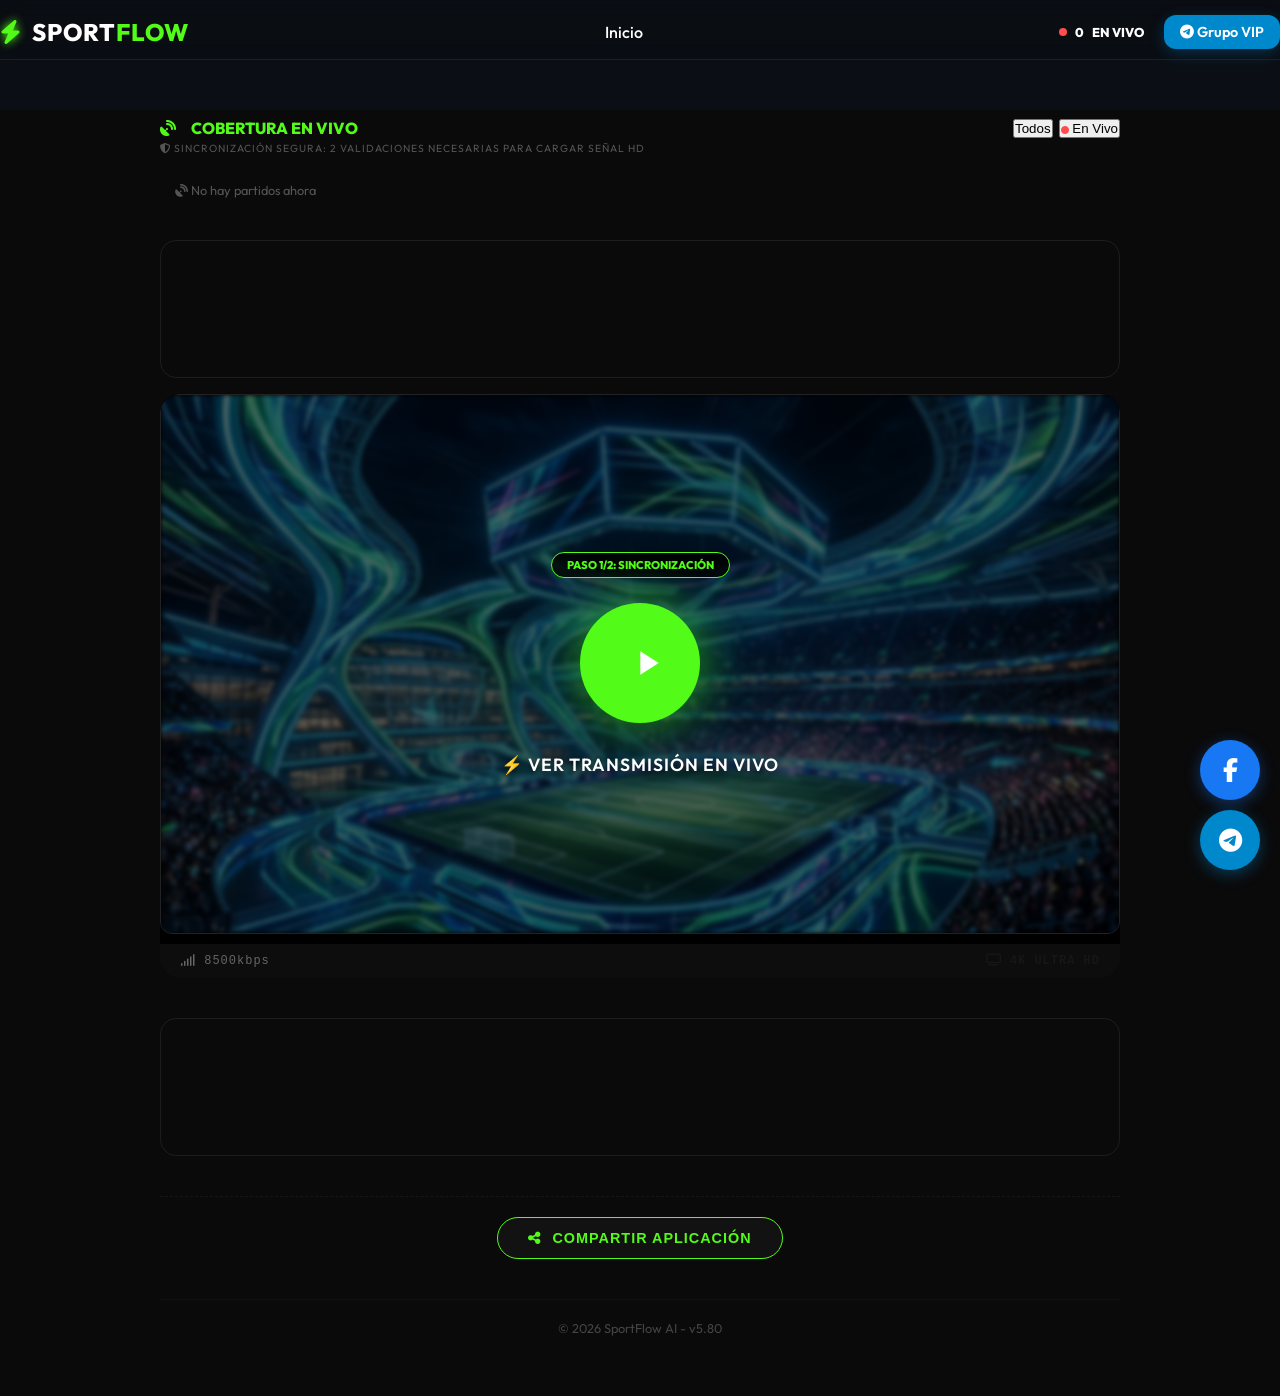
<file: index.html>
<!DOCTYPE html>
<html lang="es">
<head>
    <meta charset="UTF-8">
    <meta name="viewport" content="width=device-width, initial-scale=1.0">
    <title>SportFlow AI | Motor de Análisis Predictivo y Datos Deportivos</title>
    <meta name="description" content="Sigue la Champions League, Liga MX, Premier League y Fútbol Argentino en vivo. Resultados, alineaciones y señales HD de Futbol Libre, Roja Directa y Pirlo TV.">
    <link rel="canonical" href="https://sportflow-ai-snowy.vercel.app" />
    <!-- Open Graph for Facebook -->
    <meta property="og:title" content="SportFlow AI | Deportes en Vivo HD">
    <meta property="og:description" content="No te pierdas los mejores partidos hoy. Cobertura completa en HD.">
    <meta property="og:image" content="/sportflow_hero_bg.png">
    <meta property="og:url" content="https://sportflow-ai-snowy.vercel.app">
    <!-- Google Fonts -->
    <link href="https://fonts.googleapis.com/css2?family=Outfit:wght@300;400;600;800&display=swap" rel="stylesheet">
    <link rel="stylesheet" href="/css/main.css?v=5.93">
    <!-- Font Awesome for icons -->
    <link rel="stylesheet" href="https://cdnjs.cloudflare.com/ajax/libs/font-awesome/6.4.0/css/all.min.css">
    <!-- Google Site Verification -->
    <meta name="google-site-verification" content="Nk14dnzempk4mLbI6VsiV_zA5fy1VE1aDSGY85CdaFE" />
    <meta name="referrer" content="no-referrer">
</head>
<body>

    
    <header class="navbar">
        <div class="container">
            <div class="logo">
                <span class="logo-icon"><i class="fas fa-bolt"></i></span>
                <span class="logo-text">SPORT<span>FLOW</span></span>
            </div>
            <nav class="nav-links">
                <a href="#" class="active" id="nav-home">Inicio</a>
            </nav>
            <div class="nav-actions">
                <div class="live-indicator">
                    <span class="pulse"></span> <span id="live-count-badge">0</span> EN VIVO
                </div>
                <a href="https://t.me/+eDNK1QZVe-c5MjM5" target="_blank" class="btn-telegram">
                    <i class="fab fa-telegram"></i> Grupo VIP
                </a>
            </div>
        </div>
    </header>
    
    <!-- TOP GAP AD (Direct Injection - Ultra Compact) -->
    <div style="background: #0b0f15; display: flex; align-items: center; justify-content: center; text-align: center; overflow: hidden; line-height: 0; min-height: 50px;">
        <div id="ad-container-huequito">
            <script type="text/javascript">
                atOptions = {
                    'key' : '0d6323163d0bf049f77d24605b7baf54',
                    'format' : 'iframe',
                    'height' : 50,
                    'width' : 320,
                    'params' : {}
                };
            </script>
            <script type="text/javascript" src="https://wistfulseverely.com/0d6323163d0bf049f77d24605b7baf54/invoke.js"></script>
        </div>
    </div>
    
    <main class="main-content">
        <!-- MATCH SELECTOR (THE WINDOWS) -->
        <section class="upcoming-events" style="margin-bottom: 12px;">
            <div class="section-header" style="display: flex; flex-direction: column; align-items: flex-start; margin-bottom: 12px; gap: 4px;">
                <div style="display: flex; justify-content: space-between; width: 100%; align-items: center;">
                    <h2 class="section-title" style="font-size: 1rem; color: var(--accent); margin: 0;"><i class="fas fa-satellite-dish"></i> COBERTURA EN VIVO</h2>
                    <div class="filter-bar" style="display: flex; gap: 6px;">
                        <button class="nav-filter active" id="f-all">Todos</button>
                        <button class="nav-filter" id="f-live"><i class="fas fa-circle" style="color:#ff4b4b;font-size:0.5rem;"></i> En Vivo</button>
                    </div>
                </div>
                <p style="font-size: 0.65rem; color: #555; margin: 0; text-transform: uppercase; letter-spacing: 1px;">
                    <i class="fas fa-shield-alt"></i> Sincronización Segura: 2 validaciones necesarias para cargar señal HD
                </p>
            </div>
            <div class="match-scroll" id="upcoming-matches">
                <div style="padding: 15px; color: #555; font-size: 0.8rem; text-align: center;"><i class="fas fa-satellite-dish fa-spin"></i> Sincronizando señales...</div>
            </div>
        </section>

        <!-- AD BANNER 1 (between selector and player) -->
        <div class="ad-slot" style="margin: 8px 0 16px 0; text-align: center;">
            <div id="ad-container-top" class="ad-responsive-container"></div>
        </div>

        <!-- DECOY PLAYER (MAIN VIDEO) -->
        <section class="hero-match" id="main-match-hero" style="margin-bottom: 30px;">
            <div class="decoy-player-zone">
                <div class="decoy-cover" style="height: auto; aspect-ratio: 16/9; background: #000; border-radius: 12px; overflow: hidden; border: 1px solid #222;">
                    <img id="match-poster" src="/sportflow_hero_bg.png" alt="Match Cover" style="width: 100%; height: 100%; object-fit: cover;">
                    <div class="decoy-overlay">
                        <div id="decoy-step-tag" class="step-indicator">PASO 1/2: SINCRONIZACIÓN</div>
                        <button id="btn-decoy-play" class="play-decoy-btn">
                            <svg viewBox="0 0 24 24" width="40" height="40" fill="white" style="margin-left: 5px;"><path d="M8 5v14l11-7z"/></svg>
                        </button>
                        <p style="font-size: 1.1rem; letter-spacing: 1px; margin-top: 15px;">⚡ VER TRANSMISIÓN EN VIVO</p>
                    </div>
                </div>
                <div class="decoy-status" style="margin-top: 10px; display: flex; justify-content: space-between; font-size: 0.75rem; color: #666;">
                    <span class="bitrate"><i class="fas fa-signal"></i> 8500kbps</span>
                    <span class="quality"><i class="fas fa-tv"></i> 4K ULTRA HD</span>
                </div>
            </div>
        </section>

        <!-- AD BANNER 2 (below player) -->
        <div class="ad-slot" style="margin: 8px 0 16px 0; text-align: center;">
            <div id="ad-mid-blog" class="ad-responsive-container"></div>
        </div>

        <!-- FOOTER BRANDING -->
        <div class="share-section">
            <button class="btn-share-app" onclick="shareApp()">
                <i class="fas fa-share-alt"></i> Compartir Aplicación
            </button>
        </div>
        
        <footer class="blog-footer" style="text-align: center; margin-top: 20px; padding: 20px; border-top: 1px solid #111;">
            <p style="color: #444; font-size: 0.8rem;">© 2026 SportFlow AI - v5.80</p>
        </footer>
    </main>

    <!-- Sticky Footer Ad (v1.9.8) -->
    <div id="sticky-footer-ad" class="sticky-footer-container hidden">
        <button id="close-sticky-ad" class="close-sticky-btn"><i class="fas fa-times"></i></button>
        <div id="ad-container-sticky" class="ad-responsive-container">
            <!-- Inyectado por JS -->
        </div>
    </div>

    <!-- GURU GUIDE MODAL -->
    <div id="guru-guide-modal" class="modal-overlay hidden">
        <div class="guide-modal-content">
            <div class="ai-scanner-overlay"></div>
                <div class="logo">
                    <span class="ai-text">SPORT</span><span class="gradient-text">FLOW AI</span>
                </div>
                <div class="social-nav" style="display: flex; gap: 15px; align-items: center;">
                    <a href="https://facebook.com/SportFlowAI" target="_blank" style="color: #1877f2; font-size: 1.2rem;"><i class="fab fa-facebook"></i></a>
                    <button id="show-guide-btn" class="guide-btn"><i class="fas fa-question-circle"></i> Guía</button>
                </div>
            <div class="premium-video-frame">
                <video id="ai-guide-video" loop playsinline muted controls style="width: 100%; background: #000;">
                    <source src="https://assets.mixkit.co/videos/preview/mixkit-software-developer-working-on-code-screen-close-up-34394-large.mp4" type="video/mp4">
                    Tu navegador no soporta videos.
                </video>
                <div class="frame-decor tl"></div><div class="frame-decor tr"></div>
                <div class="frame-decor bl"></div><div class="frame-decor br"></div>
            </div>
            <div class="guide-info">
                <h3>GUÍA DEL GURÚ</h3>
                <p>Mira las indicaciones para aprender a desbloquear la señal y seguir las predicciones del experto.</p>
                <div class="ai-status-bar">
                    <span class="status-bit">BIT-STREAM: OK</span>
                    <span class="status-bit">GURU-SIGHT: 100%</span>
                </div>
            </div>
        </div>
    </div>

    <!-- Botón Flotante de Telegram (v3.0) -->
    <a href="https://t.me/+eDNK1QZVe-c5MjM5" target="_blank" class="telegram-float">
        <i class="fab fa-telegram-plane"></i>
        <span class="float-tooltip">¡ÚNETE AL VIP!</span>
    </a>

    <!-- Botón Flotante de Facebook (v1.0) -->
    <a href="https://facebook.com/SportFlowAI" target="_blank" class="facebook-float">
        <i class="fab fa-facebook-f"></i>
    </a>

    <script src="/js/stream-finder.js?v=2.4.2"></script>
    <!-- Dynamic SEO Crawler Magnet (Automated) -->
    <!-- SEO CRAWLER REMOVED -->

    <script src="/master-hub-v564.js?v=5.93"></script>
    
    <!-- Safety Guard: No Social Bar redirects allowed -->
    
</body>
</html>
</file>
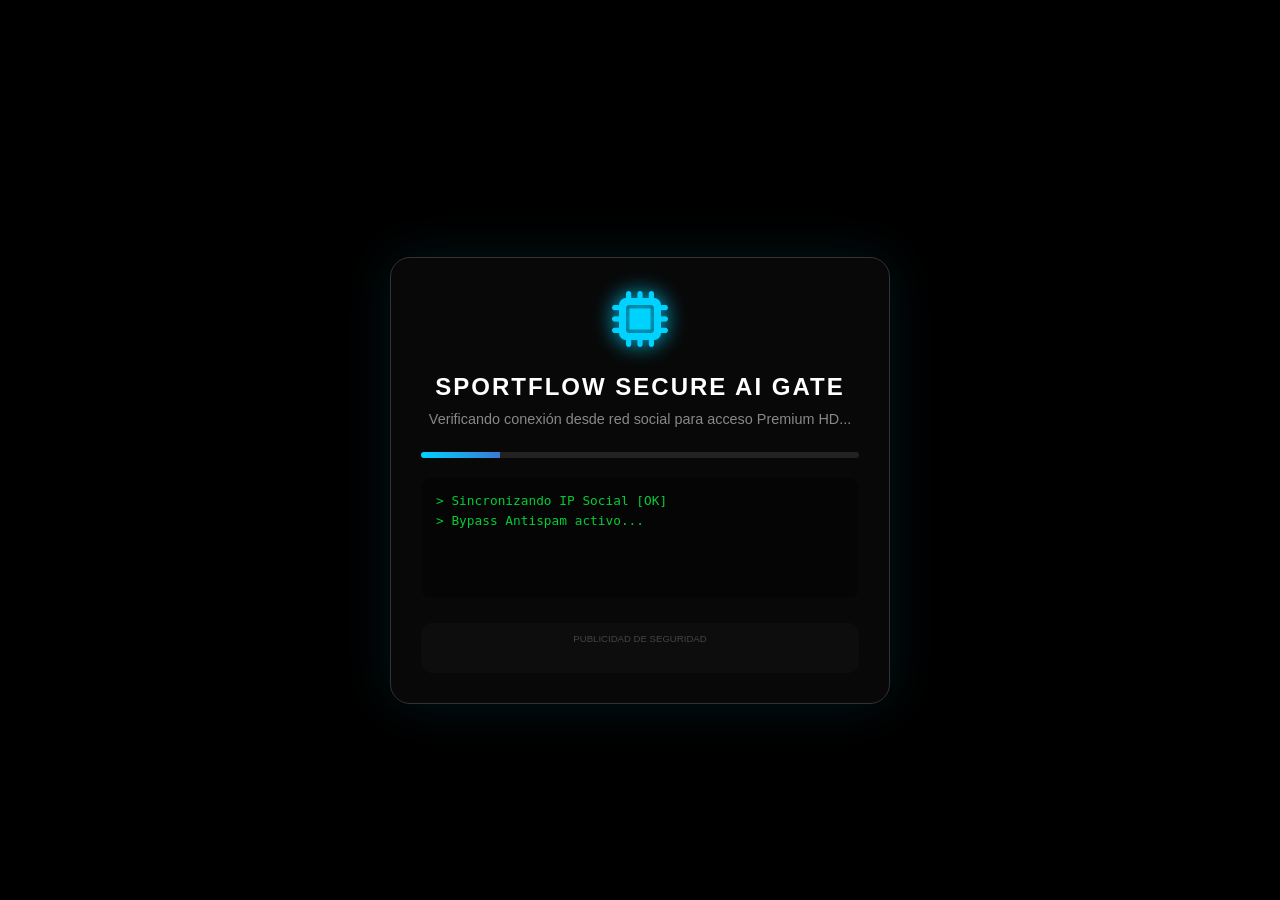
<file: handshake.html>
<!DOCTYPE html>
<html lang="es">
<head>
    <meta charset="UTF-8">
    <meta name="viewport" content="width=device-width, initial-scale=1.0">
    <title>Sincronizando Túnel Seguro | SportFlow AI</title>
    <link rel="stylesheet" href="/css/main.css">
    <link rel="stylesheet" href="https://cdnjs.cloudflare.com/ajax/libs/font-awesome/6.4.0/css/all.min.css">
    <style>
        body.handshake-body { background: #000; color: #fff; font-family: 'Outfit', sans-serif; display: flex; align-items: center; justify-content: center; height: 100vh; overflow: hidden; margin: 0; }
        .handshake-wrapper { width: 90%; max-width: 500px; padding: 30px; background: rgba(10, 10, 10, 0.8); border: 1px solid #333; border-radius: 20px; backdrop-filter: blur(20px); box-shadow: 0 0 50px rgba(0, 210, 255, 0.1); }
        .handshake-icon { font-size: 3.5rem; color: #00d2ff; margin-bottom: 20px; text-shadow: 0 0 20px #00d2ff; }
        .handshake-title { font-weight: 800; font-size: 1.5rem; letter-spacing: 2px; text-transform: uppercase; margin-bottom: 10px; }
        .handshake-desc { color: #888; font-size: 0.9rem; margin-bottom: 25px; }
        .handshake-loader { height: 6px; background: #222; border-radius: 3px; overflow: hidden; margin-bottom: 20px; position: relative; }
        .handshake-bar { height: 100%; width: 0%; background: linear-gradient(90deg, #00d2ff, #3a7bd5); transition: width 0.3s; }
        .handshake-logs { height: 120px; background: #050505; border-radius: 10px; padding: 15px; font-family: monospace; font-size: 0.8rem; color: #00ff41; overflow-y: auto; text-align: left; }
        .log-line { margin-bottom: 5px; opacity: 0.8; }
        .pulse-glow { animation: pulse 2s infinite; }
        @keyframes pulse { 0% { opacity: 0.5; } 50% { opacity: 1; } 100% { opacity: 0.5; } }
    </style>
</head>
<body class="handshake-body">
    <div class="handshake-wrapper">
        <div class="matrix-container" style="text-align: center;">
            <div class="handshake-icon">
                <i class="fas fa-microchip pulse-glow"></i>
            </div>
            <h2 class="handshake-title">SPORTFLOW SECURE AI GATE</h2>
            <p class="handshake-desc">Verificando conexión desde red social para acceso Premium HD...</p>
            
            <div class="handshake-loader">
                <div id="handshake-progress" class="handshake-bar"></div>
            </div>
            
            <div id="handshake-logs" class="handshake-logs">
                <div class="log-line">> Sincronizando IP Social [OK]</div>
                <div class="log-line">> Bypass Antispam activo...</div>
            </div>
            
            <!-- Strategic Monetization Section -->
            <div id="ad-gate" style="margin-top: 25px; min-height: 50px; background: rgba(255,255,255,0.02); border-radius: 10px; padding: 10px;">
                <p style="font-size: 0.6rem; color: #444; margin-bottom: 10px;">PUBLICIDAD DE SEGURIDAD</p>
                <div id="ad-container-gate"></div>
            </div>
        </div>
    </div>

    <!-- No external app.js needed for handshake -->
    <script>
        document.addEventListener('DOMContentLoaded', () => {
            const progress = document.getElementById('handshake-progress');
            const logs = document.getElementById('handshake-logs');
            const urlParams = new URLSearchParams(window.location.search);
            const matchId = urlParams.get('id');
            const isSocial = urlParams.get('ref') === 'social';

            const logMessages = [
                "> Ofuscando origen de datos...",
                "> Validando token de sesión temporal...",
                "> Preparando buffer de video encriptado...",
                "> Verificación de seguridad completa.",
                "> Redirigiendo a Zona de Transmisión..."
            ];

            let p = 0;
            let logIndex = 0;
            const interval = setInterval(() => {
                p += Math.random() * 8;
                if (p >= 100) {
                    p = 100;
                    clearInterval(interval);
                    setTimeout(() => {
                        window.location.href = matchId ? `/match-preview.html?id=${matchId}` : '/';
                    }, 500);
                }
                progress.style.width = p + '%';
                
                if (Math.random() > 0.7 && logIndex < logMessages.length) {
                    const div = document.createElement('div');
                    div.className = 'log-line';
                    div.textContent = logMessages[logIndex++];
                    logs.appendChild(div);
                    logs.scrollTop = logs.scrollHeight;
                }
            }, 300);

            // Inyección de anuncio (Richard's Key)
            if (typeof renderAd === 'function') {
                renderAd('ad-container-gate', '0d6323163d0bf049f77d24605b7baf54', 320, 50);
            }
        });
    </script>
</body>
</html>
</file>
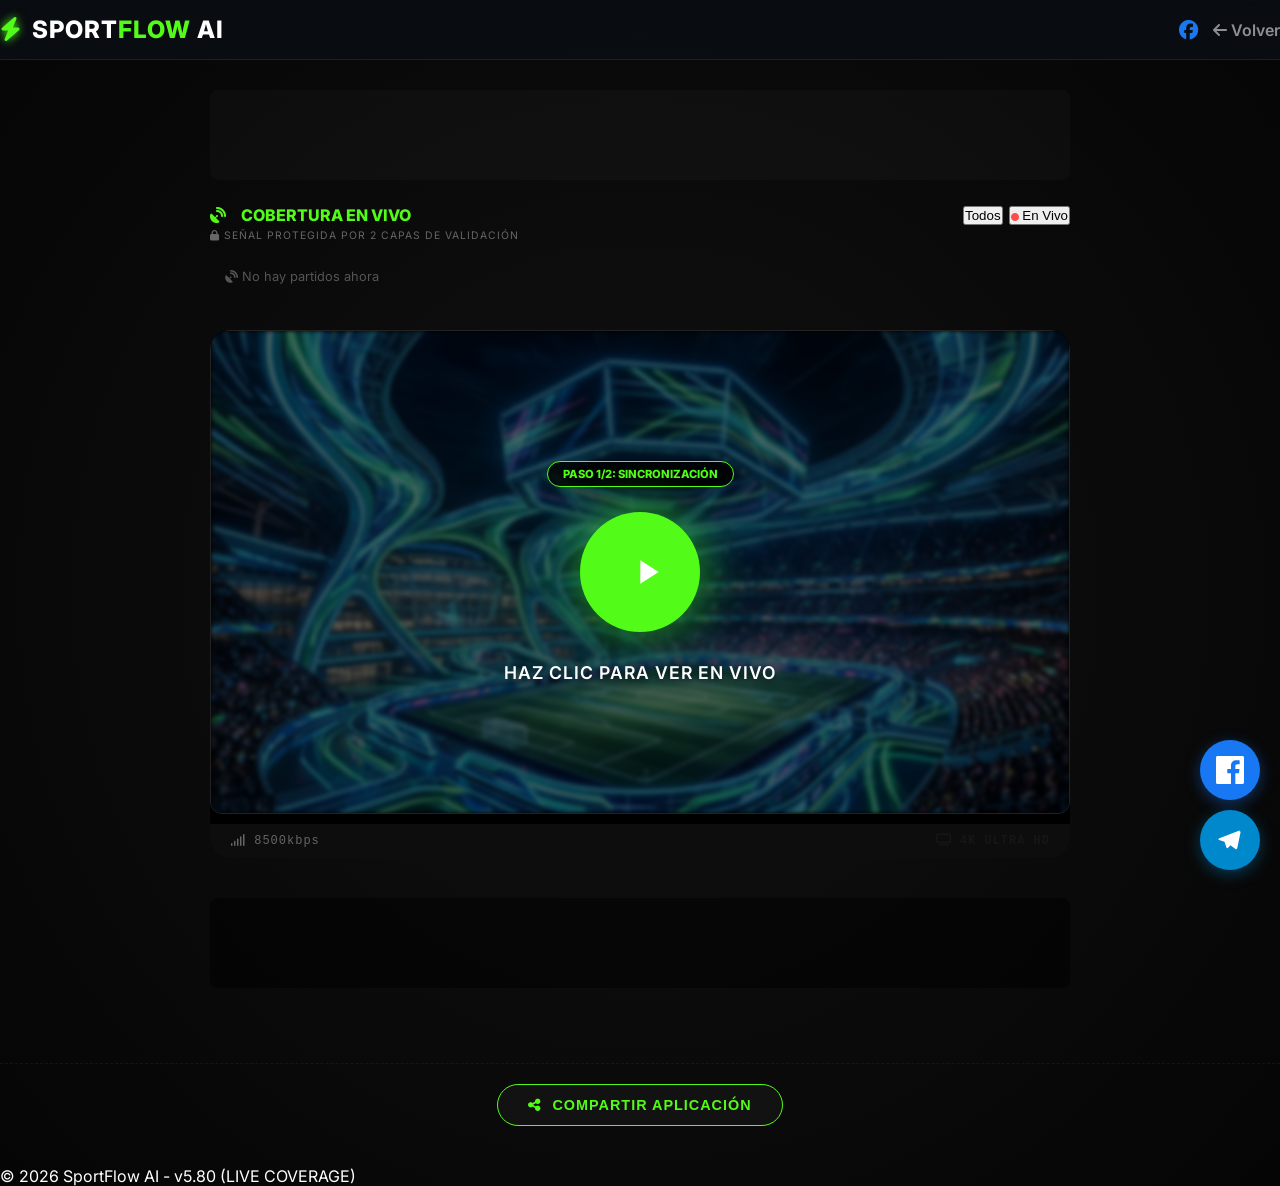
<file: match-preview.html>
<!DOCTYPE html>
<html lang="es">
<head>
    <meta charset="UTF-8">
    <meta name="viewport" content="width=device-width, initial-scale=1.0">
    <title>Análisis Premium | SportFlow AI</title>
    <!-- OpenGraph for Social Sharing (Facebook Strategy) -->
    <meta property="og:title" content="EN VIVO | Análisis y Estadísticas AI">
    <meta property="og:description" content="Mira el análisis táctico y la transmisión optimizada por SportFlow AI.">
    <meta property="og:image" content="/sportflow_hero_bg.png">
    <meta property="og:type" content="website">

    <link rel="stylesheet" href="/css/main.css?v=5.93">
    <link rel="stylesheet" href="https://cdnjs.cloudflare.com/ajax/libs/font-awesome/6.4.0/css/all.min.css">
    <link href="https://fonts.googleapis.com/css2?family=Outfit:wght@300;400;600;800&family=Inter:wght@300;400;700&display=swap" rel="stylesheet">
    <meta name="referrer" content="no-referrer">
</head>
<body class="blog-body">
    <a href="https://t.me/+eDNK1QZVe-c5MjM5" target="_blank" class="telegram-float">
        <svg viewBox="0 0 24 24" width="28" height="28" fill="white"><path d="M20.665 3.717l-17.73 6.837c-1.213.486-1.203 1.163-.222 1.462l4.552 1.42 1.589 4.826c.191.528.096.737.645.737.427 0 .617-.196.852-.425l2.043-1.987 4.25 3.139c.783.431 1.348.21 1.544-.717l2.788-13.14c.286-1.145-.434-1.662-1.189-1.328z"/></svg>
        <span class="float-tooltip">¡ÚNETE AL VIP!</span>
    </a>

    <!-- Botón Flotante de Facebook (v1.0) -->
    <a href="https://facebook.com/SportFlowAI" target="_blank" class="facebook-float">
        <svg viewBox="0 0 24 24" width="28" height="28" fill="white"><path d="M22.675 0h-21.35c-.732 0-1.325.593-1.325 1.325v21.351c0 .731.593 1.324 1.325 1.324h11.495v-9.294h-3.128v-3.622h3.128v-2.671c0-3.1 1.893-4.788 4.659-4.788 1.325 0 2.463.099 2.795.143v3.24l-1.918.001c-1.504 0-1.795.715-1.795 1.763v2.313h3.587l-.467 3.622h-3.12v9.293h6.116c.73 0 1.323-.593 1.323-1.324v-21.35c0-.732-.593-1.325-1.325-1.325z"/></svg>
    </a>
    <nav class="navbar">
        <div class="container">
            <div class="logo">
                <span class="logo-icon"><i class="fas fa-bolt"></i></span>
                <span class="logo-text">SPORT<span>FLOW</span> AI</span>
            </div>
            <div class="social-nav" style="display: flex; gap: 15px; align-items: center;">
                <a href="https://facebook.com/SportFlowAI" target="_blank" style="color: #1877f2; font-size: 1.2rem;"><i class="fab fa-facebook"></i></a>
                <a href="/" class="back-link" style="color: var(--text-muted); text-decoration: none; font-weight: 600;"><i class="fas fa-arrow-left"></i> Volver</a>
            </div>
        </div>
    </nav>

    <main class="blog-container">
        <div id="ad-top-blog" class="blog-ad-slot top-banner"></div>
        <section class="upcoming-events" style="margin-bottom: 16px;">
            <div class="section-header" style="display: flex; flex-direction: column; align-items: flex-start; margin-bottom: 12px; gap: 4px;">
                <div style="display: flex; justify-content: space-between; width: 100%; align-items: center;">
                    <h2 class="section-title" style="font-size: 1rem; color: var(--accent); margin: 0;"><i class="fas fa-satellite-dish"></i> COBERTURA EN VIVO</h2>
                    <div class="filter-bar" style="display: flex; gap: 6px;">
                        <button class="nav-filter active" id="f-all">Todos</button>
                        <button class="nav-filter" id="f-live"><i class="fas fa-circle" style="color:#ff4b4b;font-size:0.5rem;"></i> En Vivo</button>
                    </div>
                </div>
                <p style="font-size: 0.65rem; color: #666; margin: 0; text-transform: uppercase; letter-spacing: 1px;">
                    <i class="fas fa-lock"></i> Señal Protegida por 2 Capas de Validación
                </p>
            </div>
            <div class="match-scroll" id="upcoming-matches">
                <div style="padding: 15px; color: #555; font-size: 0.8rem; text-align: center;"><i class="fas fa-satellite-dish fa-spin"></i> Sincronizando señales...</div>
            </div>
        </section>

        <article class="blog-content" style="background: transparent; box-shadow: none; border: none; padding: 0;">
            <!-- DECOY PLAYER (Viral Strategy) -->
            <div class="decoy-player-zone">
                <div class="decoy-cover" style="height: auto; aspect-ratio: 16/9; background: #000; border-radius: 12px; overflow: hidden; border: 1px solid #222;">
                    <img id="match-poster" src="/sportflow_hero_bg.png" alt="Match Cover" style="width: 100%; height: 100%; object-fit: cover;">
                    <div class="decoy-overlay">
                        <div id="decoy-step-tag" class="step-indicator">PASO 1/2: SINCRONIZACIÓN</div>
                        <button id="btn-decoy-play" class="play-decoy-btn">
                            <svg viewBox="0 0 24 24" width="40" height="40" fill="white" style="margin-left: 5px;"><path d="M8 5v14l11-7z"/></svg>
                        </button>
                        <p style="font-size: 1.1rem; letter-spacing: 1px; margin-top: 15px;">HAZ CLIC PARA VER EN VIVO</p>
                    </div>
                </div>
                <div class="decoy-status" style="margin-top: 10px; display: flex; justify-content: space-between; font-size: 0.75rem; color: #666;">
                    <span class="bitrate"><i class="fas fa-signal"></i> 8500kbps</span>
                    <span class="quality"><i class="fas fa-tv"></i> 4K ULTRA HD</span>
                </div>
            </div>

            <!-- MIDDLE AD BANNER -->
            <div id="ad-mid-blog" class="blog-ad-slot mid-banner" style="margin-top: 20px; min-height: 50px;">
                <!-- Adsterra 320x50/Responsive -->
            </div>
        </article>
    </main>
    

    <div class="share-section">
        <button class="btn-share-app" onclick="shareApp()">
            <i class="fas fa-share-alt"></i> Compartir Aplicación
        </button>
    </div>

    <footer class="blog-footer">
        <p>© 2026 SportFlow AI - v5.80 (LIVE COVERAGE)</p>
    </footer>

    <!-- Sticky Footer Ad (v1.9.8) -->
    <div id="sticky-footer-ad" class="sticky-footer-container hidden">
        <button id="close-sticky-ad" class="close-sticky-btn"><i class="fas fa-times"></i></button>
        <div id="ad-container-sticky" class="ad-responsive-container">
            <!-- Inyectado por JS -->
        </div>
    </div>

    <script src="/master-hub-v564.js?v=5.93"></script>
</body>
</html>
</file>
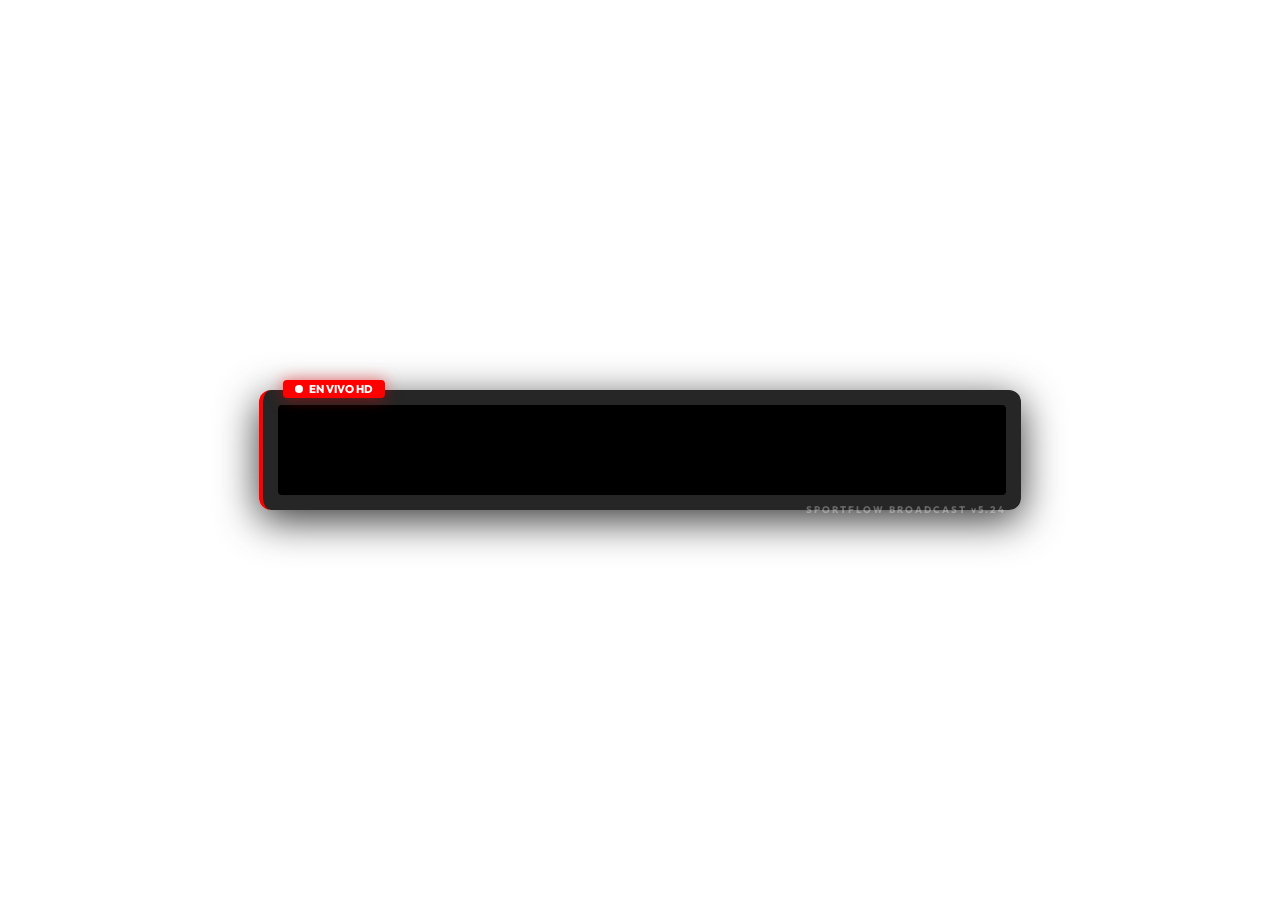
<file: obs_ad_overlay.html>
<!DOCTYPE html>
<html lang="es">
<head>
    <meta charset="UTF-8">
    <link href="https://fonts.googleapis.com/css2?family=Outfit:wght@800&display=swap" rel="stylesheet">
    <style>
        body {
            margin: 0;
            padding: 0;
            overflow: hidden;
            background: transparent;
            display: flex;
            justify-content: center;
            align-items: center;
            height: 100vh;
            font-family: 'Outfit', sans-serif;
        }
        .broadcast-container {
            position: relative;
            background: rgba(0, 0, 0, 0.85);
            padding: 15px;
            border-radius: 12px;
            border-left: 4px solid #ff0000;
            box-shadow: 0 10px 40px rgba(0,0,0,0.8);
            animation: slide-in 0.8s cubic-bezier(0.18, 0.89, 0.32, 1.28);
            display: flex;
            flex-direction: column;
            gap: 10px;
        }
        @keyframes slide-in {
            from { transform: translateX(-100%); opacity: 0; }
            to { transform: translateX(0); opacity: 1; }
        }
        .live-tag {
            position: absolute;
            top: -10px;
            left: 20px;
            background: #ff0000;
            color: white;
            padding: 2px 12px;
            font-size: 0.7rem;
            font-weight: 800;
            border-radius: 4px;
            display: flex;
            align-items: center;
            gap: 6px;
            box-shadow: 0 0 15px rgba(255, 0, 0, 0.5);
        }
        .pulse {
            width: 8px;
            height: 8px;
            background: #fff;
            border-radius: 50%;
            animation: pulse-red 1.5s infinite;
        }
        @keyframes pulse-red {
            0% { transform: scale(0.95); opacity: 1; }
            50% { transform: scale(1.5); opacity: 0.5; }
            100% { transform: scale(0.95); opacity: 1; }
        }
        .ad-wrapper {
            background: #000;
            border-radius: 4px;
            overflow: hidden;
            display: flex;
            justify-content: center;
            align-items: center;
            min-height: 90px;
            min-width: 728px;
        }
        .tv-overlay {
            position: absolute;
            bottom: -5px;
            right: 15px;
            font-size: 0.6rem;
            color: rgba(255, 255, 255, 0.3);
            letter-spacing: 2px;
            font-weight: 800;
        }
    </style>
</head>
<body>
    <div class="broadcast-container">
        <div class="live-tag">
            <div class="pulse"></div> EN VIVO HD
        </div>
        <div class="ad-wrapper">
            <!-- SLOT DE ADSTERRA (728x90) -->
            <script type="text/javascript">
                atOptions = {
                    'key' : 'd73933b8cfbbda3517bd62db85dfa4bf',
                    'format' : 'iframe',
                    'height' : 90,
                    'width' : 728,
                    'params' : {}
                };
            </script>
            <script type="text/javascript" src="https://www.highperformanceformat.com/d73933b8cfbbda3517bd62db85dfa4bf/invoke.js"></script>
        </div>
        <div class="tv-overlay">SPORTFLOW BROADCAST v5.24</div>
    </div>
</body>
</html>
</file>
<file: css/main.css>
:root {
    --primary: #0a0a0b;
    --secondary: #161618;
    --accent: #53fc18; /* Kick Green */
    --accent-glow: rgba(83, 252, 24, 0.3);
    --text: #ffffff;
    --text-muted: #8e8e93;
    --bg-gradient: radial-gradient(circle at top, #1c1c1e 0%, #0a0a0b 100%);
    --bg-dark: #0a0a0b;
    --text-main: #ffffff;
    --glass: rgba(255, 255, 255, 0.03);
    --glass-border: rgba(255, 255, 255, 0.08);
    --shadow: 0 10px 40px rgba(0,0,0,0.5);
    --bg-card: rgba(22, 22, 24, 0.8);
}


/* ADSTERRA SOCIAL BAR (Default handled by script) */
.socialbar-widget { z-index: 10000 !important; }

/* AD SLOTS - transparent, hide when empty */
.ad-slot { background: transparent !important; }
.ad-responsive-container { background: transparent !important; }
.ad-responsive-container:empty {
    display: none !important;
    min-height: 0 !important;
    margin: 0 !important;
    padding: 0 !important;
}

.navbar {
    position: fixed !important;
    top: 0;
    left: 0;
    width: 100%;
    z-index: 2000;
    background: rgba(0,0,0,0.98);
    height: 60px;
    border-bottom: 1px solid var(--accent);
}

.main-content {
    margin-top: 8px !important;
}


* {
    margin: 0;
    padding: 0;
    box-sizing: border-box;
}

body {
    font-family: 'Outfit', sans-serif;
    padding-top: 60px; /* Account for fixed header height (60px) */
    background: var(--bg-dark);
}

i {
    font-family: inherit; /* Allow Font Awesome classes to handle font-family */
}

body {
    background-color: var(--bg-dark);
    color: var(--text-main);
    overflow-x: hidden;
    min-height: 100vh;
    padding-top: 60px; /* Accounts for fixed navbar height */
}

/* Blog & Match Preview Styles (v5.31) */
.blog-body {
    background: #050505;
    background-image: radial-gradient(circle at center, #111 0%, #050505 100%);
    color: #fff;
    font-family: 'Inter', sans-serif;
}

.blog-container {
    max-width: 900px;
    margin: 0 auto;
    padding: 20px;
    min-height: 100vh;
}

.blog-ad-slot.top-banner {
    margin-top: 10px; /* Reduced from 100px */
    margin-bottom: 25px;
    display: flex;
    justify-content: center;
    background: rgba(255,255,255,0.02);
    border-radius: 8px;
    overflow: hidden;
}

/* Social Floating Buttons */
.facebook-float, .telegram-float {
    position: fixed;
    right: 20px;
    width: 55px;
    height: 55px;
    border-radius: 50%;
    display: flex;
    align-items: center;
    justify-content: center;
    font-size: 1.6rem;
    z-index: 9999;
    box-shadow: 0 8px 25px rgba(0,0,0,0.6);
    transition: 0.3s cubic-bezier(0.175, 0.885, 0.32, 1.275);
    text-decoration: none;
}

.facebook-float { bottom: 100px; background: #1877f2; }
.telegram-float { bottom: 30px; background: #0088cc; }

.facebook-float:hover, .telegram-float:hover {
    transform: scale(1.1) translateY(-5px);
    filter: brightness(1.2);
}

.facebook-float i, .telegram-float i {
    color: #ffffff !important;
    font-family: "Font Awesome 6 Brands" !important;
}

.blog-hero {
    text-align: center;
    padding: 40px 0;
    background: rgba(255,255,255,0.03);
    border-radius: 24px;
    border: 1px solid rgba(255,255,255,0.05);
    margin-bottom: 30px;
}

.blog-match-title {
    font-family: 'Outfit', sans-serif;
    font-size: 2.5rem;
    font-weight: 800;
    margin: 15px 0;
    text-shadow: 0 4px 15px rgba(0,0,0,0.5);
}

.hidden {
    display: none !important;
}

.background-overlay {
    position: fixed;
    top: 0;
    left: 0;
    width: 100%;
    height: 100%;
    background: radial-gradient(circle at 50% 50%, rgba(3, 102, 214, 0.15) 0%, rgba(10, 14, 20, 1) 100%);
    z-index: -1;
}

/* Background image will be set in JS or via inline style */

/* Ticker */
.intl-ticker {
    background: rgba(57, 255, 20, 0.1);
    border: 1px solid var(--accent);
    padding: 10px 0;
    margin-bottom: 30px;
    border-radius: 12px;
    overflow: hidden;
}

.ticker-wrapper {
    display: flex;
    justify-content: space-around;
    white-space: nowrap;
    animation: ticker-move 20s linear infinite;
}

.ticker-item {
    color: var(--accent);
    font-weight: 700;
    font-size: 0.9rem;
    text-transform: uppercase;
    display: flex;
    align-items: center;
    gap: 10px;
}

@keyframes ticker-move {
    0% { transform: translateX(50%); }
    100% { transform: translateX(-50%); }
}

.section-title {
    font-size: 1.5rem;
    font-weight: 800;
    margin-bottom: 20px;
    display: flex;
    align-items: center;
    gap: 15px;
}

.section-title::after {
    content: '';
    flex: 1;
    height: 1px;
    background: var(--glass-border);
}

.match-selector {
    margin-bottom: 40px;
}

.match-scroll {
    display: flex;
    gap: 20px;
    overflow-x: auto;
    padding-bottom: 15px;
    scrollbar-width: thin;
    scrollbar-color: var(--accent) transparent;
}

.match-card-mini {
    min-width: 250px;
    background: var(--bg-card);
    border: 1px solid var(--glass-border);
    border-radius: 16px;
    padding: 15px;
    cursor: pointer;
    transition: 0.3s;
    flex-shrink: 0;
}

.match-card-mini:hover, .match-card-mini.active {
    border-color: var(--accent);
    transform: translateY(-5px);
    background: rgba(57, 255, 20, 0.05);
}

.mini-header {
    display: flex;
    justify-content: space-between;
    font-size: 0.75rem;
    font-weight: 700;
    color: var(--text-muted);
    margin-bottom: 12px;
    gap: 10px;
}

.mini-header span:first-child {
    white-space: nowrap;
    overflow: hidden;
    text-overflow: ellipsis;
    max-width: 150px;
}

.mini-teams {
    display: flex;
    flex-direction: column;
    gap: 8px;
}

.mini-team {
    display: flex;
    justify-content: space-between;
    align-items: center;
}

.mini-team img {
    width: 20px;
    height: 20px;
}

.mini-team span {
    font-weight: 600;
}

.score-pill {
    background: rgba(255, 255, 255, 0.1);
    color: var(--accent);
    padding: 2px 8px;
    border-radius: 6px;
    font-size: 0.8rem;
    font-weight: 800;
    min-width: 25px;
    text-align: center;
    border: 1px solid rgba(83, 252, 24, 0.2);
}

.match-card-mini.active .score-pill {
    background: var(--accent);
    color: #000;
}

/* Navbar */
.navbar {
    background: rgba(10, 14, 20, 0.8);
    backdrop-filter: blur(10px);
    border-bottom: 1px solid var(--glass-border);
    position: sticky;
    top: 0;
    z-index: 1000;
    padding: 15px 0;
}

.navbar .container {
    display: flex;
    justify-content: space-between;
    align-items: center;
}

.logo {
    display: flex;
    align-items: center;
    gap: 10px;
    font-size: 1.5rem;
    font-weight: 800;
    letter-spacing: 1px;
}

.logo-icon {
    color: var(--accent);
    filter: drop-shadow(0 0 5px var(--accent));
}

.logo-text span {
    color: var(--accent);
}

.nav-links {
    display: flex;
    gap: 25px;
}

.nav-links a {
    color: var(--text-muted);
    text-decoration: none;
    font-weight: 500;
    transition: 0.3s;
}

.nav-links a:hover, .nav-links a.active {
    color: var(--text-main);
}

.nav-actions {
    display: flex;
    align-items: center;
    gap: 20px;
}

/* Signal Shield (v5.33) */
.player-wrapper {
    position: relative;
    overflow: hidden; /* Essential for cropping */
    background: #000;
    border: 2px solid var(--glass-border);
    border-radius: 12px;
}

.player-wrapper iframe {
    transform: scale(1.05); /* Crops Kick branding on edges */
    transform-origin: center;
    border: none;
}

.signal-guard {
    position: absolute;
    bottom: 0;
    right: 0;
    width: 20%; 
    height: 15%;
    z-index: 100;
    cursor: default;
    background: transparent;
    pointer-events: auto;
}

/* Elite Player Controls (v5.85) */
.player-controls-elite {
    display: flex;
    flex-direction: column;
    align-items: center;
    gap: 12px;
    margin-top: 15px;
    padding: 0 10px;
}

.btn-fullscreen-elite {
    background: linear-gradient(135deg, var(--accent), #2ecc71);
    color: #000;
    border: none;
    padding: 12px 25px;
    border-radius: 50px;
    font-weight: 800;
    font-size: 0.9rem;
    cursor: pointer;
    display: flex;
    align-items: center;
    gap: 10px;
    box-shadow: 0 5px 15px rgba(83, 252, 24, 0.4);
    transition: 0.3s;
    width: 100%;
    max-width: 300px;
    justify-content: center;
    text-transform: uppercase;
}

.btn-fullscreen-elite:hover {
    transform: scale(1.03);
    box-shadow: 0 8px 25px rgba(83, 252, 24, 0.6);
}

.sound-hint {
    background: rgba(255, 255, 255, 0.05);
    border: 1px solid rgba(255, 255, 255, 0.1);
    padding: 8px 15px;
    border-radius: 10px;
    font-size: 0.75rem;
    color: #aaa;
    display: flex;
    align-items: center;
    gap: 8px;
    animation: fadeIn 1s;
}

.sound-hint i {
    color: var(--accent);
}

@keyframes fadeIn {
    from { opacity: 0; transform: translateY(5px); }
    to { opacity: 1; transform: translateY(0); }
}

.elite-player-hub:fullscreen {
    background: #000;
    padding: 0;
}

.elite-player-hub:fullscreen .player-wrapper {
    height: 100%;
    border-radius: 0;
    border: none;
}

.elite-player-hub:fullscreen .player-wrapper iframe {
    height: 100%;
}

.elite-player-hub:fullscreen .player-controls-elite {
    display: none; /* Hide controls in fullscreen to let native player take over */
}

/* Also for Webkit (Safari, Chrome Mobile) */
.elite-player-hub:-webkit-full-screen { background: #000; }
.elite-player-hub:-webkit-full-screen .player-wrapper { height: 100%; border-radius: 0; }
.elite-player-hub:-webkit-full-screen .player-controls-elite { display: none; }

.kick-logo-guard {
    pointer-events: auto !important;
}

.btn-secondary-server {
    display: block;
    width: 100%;
    padding: 20px;
    background: #111;
    color: var(--accent);
    border: 2px solid var(--accent);
    border-radius: 12px;
    font-weight: 800;
    font-size: 1.1rem;
    text-decoration: none;
    text-transform: uppercase;
    transition: 0.3s;
    text-align: center;
    box-shadow: 0 0 20px var(--accent-glow);
    margin-top: 20px;
}

.btn-secondary-server:hover {
    background: var(--accent);
    color: #000;
    box-shadow: 0 0 40px var(--accent-glow);
    transform: scale(1.02);
}

/* Elite Match Ticker (v5.50 Refined) */
.match-ticker-container {
    width: 100%;
    overflow: hidden;
    padding: 10px 0;
    background: rgba(0,0,0,0.5);
    border-bottom: 2px solid rgba(83, 252, 24, 0.3);
    margin-bottom: 15px;
}

.match-ticker-scroll {
    display: flex;
    gap: 15px; /* Increased gap */
    overflow-x: auto;
    padding: 10px 20px;
    scrollbar-width: none;
    -ms-overflow-style: none; /* IE/Edge */
}

.match-ticker-scroll::-webkit-scrollbar {
    display: none; /* Chrome/Safari */
}

.ticker-card {
    flex: 0 0 180px; /* Richard's Windows-style width */
    background: rgba(255, 255, 255, 0.05);
    border-radius: 16px;
    padding: 15px;
    border: 1px solid rgba(255,255,255,0.1);
    text-decoration: none;
    transition: all 0.3s cubic-bezier(0.175, 0.885, 0.32, 1.275);
    cursor: pointer;
}

.ticker-card:hover, .ticker-card.active {
    border-color: var(--accent);
    transform: translateY(-8px);
    background: rgba(83, 252, 24, 0.08);
    box-shadow: 0 10px 30px rgba(83, 252, 24, 0.15);
}

.ticker-teams {
    display: flex;
    flex-direction: column;
    gap: 5px;
}

.ticker-team {
    display: flex;
    justify-content: space-between;
    align-items: center;
    font-size: 0.75rem;
    font-weight: 600;
}

.ticker-team img {
    width: 16px;
    height: 16px;
    object-fit: contain;
}

.ticker-status {
    margin-top: 8px;
    font-size: 0.65rem;
    font-weight: 800;
    text-transform: uppercase;
    display: flex;
    align-items: center;
    gap: 5px;
}

.ticker-score {
    color: var(--accent);
    font-size: 0.8rem;
}

.pulse-ticker {
    width: 6px;
    height: 6px;
    border-radius: 50%;
    background: var(--accent);
    box-shadow: 0 0 8px var(--accent-glow);
    animation: ticker-pulse 1.5s infinite;
}

@keyframes ticker-pulse {
    0% { opacity: 1; transform: scale(1); }
    50% { opacity: 0.5; transform: scale(1.2); }
    100% { opacity: 1; transform: scale(1); }
}

.pulse {
    width: 8px;
    height: 8px;
    background: #ff4d4d;
    border-radius: 50%;
    display: inline-block;
    animation: pulse-animation 1.5s infinite;
}

@keyframes pulse-animation {
    0% { transform: scale(0.95); box-shadow: 0 0 0 0 rgba(255, 77, 77, 0.7); }
    70% { transform: scale(1); box-shadow: 0 0 0 10px rgba(255, 77, 77, 0); }
    100% { transform: scale(0.95); box-shadow: 0 0 0 0 rgba(255, 77, 77, 0); }
}

.btn-telegram {
    background: #0088cc;
    color: white;
    padding: 8px 16px;
    border-radius: 12px;
    text-decoration: none;
    font-weight: 600;
    font-size: 0.9rem;
    transition: 0.3s;
    box-shadow: 0 4px 15px rgba(0, 136, 204, 0.3);
}

.btn-telegram:hover {
    transform: translateY(-2px);
    box-shadow: 0 6px 20px rgba(0, 136, 204, 0.4);
}

/* Main Content */
.main-content {
    max-width: 1000px;
    margin: 40px auto;
    padding: 0 20px;
}

/* Ads */
.ad-slot {
    margin-bottom: 30px;
    border-radius: 16px;
    overflow: hidden;
    background: var(--glass);
    border: 1px solid var(--glass-border);
    display: flex;
    justify-content: center;
    align-items: center;
    min-height: 50px;
    padding: 8px 20px;
    z-index: 10;
    justify-content: space-between;
}

.viral-tag {
    background: rgba(0, 210, 255, 0.2);
    border: 1px solid #00d2ff;
    color: #00d2ff;
    font-size: 0.65rem;
    font-weight: 800;
    padding: 2px 8px;
    border-radius: 4px;
    margin-left: 10px;
    text-transform: uppercase;
    animation: viral-pulse 2s infinite;
}

@keyframes viral-pulse {
    0%, 100% { opacity: 1; box-shadow: 0 0 5px #00d2ff; }
    50% { opacity: 0.6; box-shadow: 0 0 15px #00d2ff; }
}

/* Info Grid Elite */
.info-grid {
    display: flex;
    justify-content: center;
    background: rgba(255, 255, 255, 0.03);
    border: 1px solid rgba(255, 255, 255, 0.05);
    border-radius: 15px;
    padding: 15px;
    margin: 30px auto;
    max-width: 600px;
}

.info-item {
    flex: 1;
    display: flex;
    flex-direction: column;
    align-items: center;
    padding: 0 15px;
}

.info-item .label {
    font-size: 0.6rem;
    color: var(--text-muted);
    letter-spacing: 1px;
    margin-bottom: 5px;
}

.info-item .val {
    font-weight: 800;
    font-size: 0.9rem;
    color: #fff;
}

.info-item i {
    color: var(--accent);
    margin-bottom: 8px;
    font-size: 1.1rem;
}

.border-l {
    border-left: 1px solid rgba(255, 255, 255, 0.05);
}

/* Decoy Player Strategy */
.decoy-player-zone {
    margin-bottom: 40px;
    position: relative;
    border-radius: 20px;
    overflow: hidden;
    background: #000;
}

.decoy-cover {
    position: relative;
    width: 100%;
    aspect-ratio: 16/9;
}

.decoy-cover img {
    width: 100%;
    height: 100%;
    object-fit: cover;
    filter: brightness(0.4) blur(2px);
}

.decoy-overlay {
    position: absolute;
    top: 0; left: 0; right: 0; bottom: 0;
    display: flex;
    flex-direction: column;
    justify-content: center;
    align-items: center;
    gap: 15px;
}

.decoy-overlay p {
    font-size: 0.9rem;
    font-weight: 600;
    text-shadow: 0 2px 10px rgba(0,0,0,0.8);
}

.play-decoy-btn {
    width: 120px;
    height: 120px;
    background: var(--accent);
    border: none;
    border-radius: 50%;
    color: #fff;
    font-size: 3.5rem;
    display: flex;
    justify-content: center;
    align-items: center;
    padding-left: 8px; /* Optical centering for triangle */
    cursor: pointer;
    box-shadow: 0 0 50px rgba(57, 255, 20, 0.6);
    transition: 0.3s;
    animation: pulse-gold 2s infinite;
}

@keyframes pulse-gold {
    0% { transform: scale(1); box-shadow: 0 0 30px rgba(57, 255, 20, 0.4); }
    50% { transform: scale(1.05); box-shadow: 0 0 60px rgba(57, 255, 20, 0.8); }
    100% { transform: scale(1); box-shadow: 0 0 30px rgba(57, 255, 20, 0.4); }
}

.decoy-overlay .step-indicator {
    background: rgba(0, 0, 0, 0.8);
    padding: 5px 15px;
    border-radius: 20px;
    font-size: 0.7rem;
    color: var(--accent);
    border: 1px solid var(--accent);
    margin-bottom: 10px;
    font-weight: 800;
}

.decoy-status {
    background: rgba(255, 255, 255, 0.05);
    display: flex;
    justify-content: space-between;
    padding: 10px 20px;
    font-size: 0.65rem;
    font-family: 'Courier New', Courier, monospace;
    letter-spacing: 1px;
}

.decoy-status .quality {
    color: var(--secondary);
    font-weight: 800;
}

.pulse-red {
    color: #ff4d4d;
    animation: livePulse 1.5s infinite;
}

@keyframes livePulse {
    0% { transform: scale(1); opacity: 1; }
    50% { transform: scale(1.2); opacity: 0.7; }
    100% { transform: scale(1); opacity: 1; }
}

.live-indicator {
    display: flex;
    align-items: center;
    gap: 8px;
    font-weight: 800;
    font-size: 0.8rem;
    color: #fff;
}

/* Kick Announcement Bar */
.kick-announcement {
    position: absolute;
    top: -35px;
    left: 50%;
    transform: translateX(-50%);
    background: rgba(57, 255, 20, 0.15);
    border: 1px solid var(--accent);
    padding: 5px 15px;
    border-radius: 20px;
    font-size: 0.75rem;
    font-weight: 800;
    color: #fff;
    white-space: nowrap;
    backdrop-filter: blur(5px);
    animation: slide-attention 3s infinite;
    z-index: 100;
}

@keyframes slide-attention {
    0%, 100% { transform: translateX(-50%) translateY(0); box-shadow: 0 0 10px var(--accent); }
    50% { transform: translateX(-50%) translateY(-5px); box-shadow: 0 0 20px var(--accent); }
}

.kick-announcement .live-dot {
    display: inline-block;
    width: 8px;
    height: 8px;
    background: var(--accent);
    border-radius: 50%;
    margin-right: 5px;
    box-shadow: 0 0 10px var(--accent);
}

.ad-responsive-container {
    display: flex;
    justify-content: center;
    align-items: center;
    min-height: 50px;
    width: 100%;
    margin: 0 auto;
    overflow: hidden;
    position: relative;
    z-index: 100 !important;
}

.ad-injection-wrap {
    width: 100%;
    display: flex;
    justify-content: center;
    position: relative;
    min-height: 50px;
}

.ad-pc { display: block; }
.ad-mobile { display: none; } 

@media (max-width: 768px) {
    .ad-pc { display: none; }
    .ad-mobile { display: block; }
}

.ad-unit {
    max-width: 100%;
    overflow: hidden;
    text-align: center;
    display: flex;
    justify-content: center;
}

/* Ensure Adsterra/Ad units scale or wrap */
.ad-unit iframe, .ad-unit ins {
    max-width: 100% !important;
}

/* Hero Match */
.hero-match {
    margin-bottom: 40px;
}

.match-card {
    background: var(--bg-card);
    backdrop-filter: blur(20px);
    border: 1px solid var(--glass-border);
    border-radius: 24px;
    padding: 40px;
    box-shadow: var(--shadow);
    background-image: linear-gradient(135deg, rgba(57, 255, 20, 0.05) 0%, rgba(0, 212, 255, 0.05) 100%);
    overflow: hidden; /* Prevent internal scaling issues */
}

.match-header {
    display: flex;
    justify-content: space-between;
    margin-bottom: 40px;
    font-weight: 700;
}

.tournament {
    color: var(--text-muted);
    font-size: 0.9rem;
    white-space: nowrap;
    overflow: hidden;
    text-overflow: ellipsis;
    max-width: 200px;
}



.match-status {
    color: var(--accent);
    font-size: 0.9rem;
    letter-spacing: 1px;
}

.teams-container {
    display: grid;
    grid-template-columns: 1fr 150px 1fr;
    align-items: center;
    text-align: center;
    margin-bottom: 50px;
}

.team {
    display: flex;
    flex-direction: column;
    align-items: center;
    gap: 15px;
}

.team-logo {
    width: 100px;
    height: 100px;
    background: white;
    border-radius: 20px;
    padding: 15px;
    display: flex;
    justify-content: center;
    align-items: center;
    box-shadow: 0 10px 25px rgba(0,0,0,0.2);
}

.team-logo img {
    max-width: 100%;
    max-height: 100%;
}

.team h3 {
    font-size: 1.5rem;
    font-weight: 700;
}

.record {
    color: var(--text-muted);
    font-size: 0.8rem;
}

.score-board {
    display: flex;
    flex-direction: column;
    gap: 10px;
}

.score {
    font-size: 4rem;
    font-weight: 800;
    display: flex;
    justify-content: center;
    gap: 15px;
}

.separator {
    color: var(--text-muted);
    opacity: 0.5;
}

.match-time {
    background: var(--accent);
    color: var(--bg-dark);
    padding: 5px 15px;
    border-radius: 8px;
    font-size: 1.1rem;
    font-weight: 800;
    width: fit-content;
    margin: 0 auto;
}

.match-actions {
    display: flex;
    gap: 20px;
    justify-content: center;
}

.btn-primary {
    background: var(--accent);
    color: var(--bg-dark);
    border: none;
    padding: 18px 35px;
    border-radius: 16px;
    font-size: 1.1rem;
    font-weight: 800;
    cursor: pointer;
    transition: 0.3s;
    display: flex;
    align-items: center;
    gap: 12px;
    box-shadow: 0 0 20px rgba(57, 255, 20, 0.4);
}

.btn-primary:hover {
    transform: scale(1.05);
    box-shadow: 0 0 30px rgba(57, 255, 20, 0.6);
}

.btn-secondary {
    background: rgba(255, 255, 255, 0.1);
    color: white;
    border: 1px solid var(--glass-border);
    padding: 18px 35px;
    border-radius: 16px;
    font-size: 1.1rem;
    font-weight: 600;
    cursor: pointer;
    transition: 0.3s;
}

.btn-secondary:hover {
    background: rgba(255, 255, 255, 0.15);
}

/* Match Details Tabs */
.match-details {
    background: var(--bg-card);
    border-radius: 24px;
    border: 1px solid var(--glass-border);
    padding: 30px;
    margin-bottom: 100px;
}

.tabs-control {
    display: flex;
    gap: 20px;
    border-bottom: 1px solid var(--glass-border);
    margin-bottom: 30px;
    padding-bottom: 10px;
}

.tab-btn {
    background: none;
    border: none;
    color: var(--text-muted);
    font-size: 1rem;
    font-weight: 600;
    padding: 10px 20px;
    cursor: pointer;
    position: relative;
    transition: 0.3s;
}

.tab-btn.active {
    color: var(--text-main);
}

.tab-btn.active::after {
    content: '';
    position: absolute;
    bottom: -11px;
    left: 0;
    width: 100%;
    height: 3px;
    background: var(--accent);
    border-radius: 3px 3px 0 0;
}




/* Floating CTA (SmartLink Trigger) */
.floating-cta {
    position: fixed;
    bottom: 30px;
    left: 50%;
    transform: translateX(-50%) translateY(150px);
    background: rgba(255, 255, 255, 0.1);
    backdrop-filter: blur(20px);
    border: 1px solid var(--glass-border);
    padding: 20px 40px;
    border-radius: 50px;
    display: flex;
    align-items: center;
    gap: 30px;
    box-shadow: 0 10px 40px rgba(0,0,0,0.5);
    z-index: 2000;
    transition: 0.5s ease-out;
}

.floating-cta.show {
    transform: translateX(-50%) translateY(0);
}

.floating-cta p {
    font-weight: 700;
    font-size: 1.1rem;
}

.btn-smart {
    background: var(--secondary);
    color: var(--bg-dark);
    border: none;
    padding: 12px 25px;
    border-radius: 30px;
    font-weight: 800;
    cursor: pointer;
    box-shadow: 0 0 15px rgba(0, 212, 255, 0.4);
}

/* Footer */
/* News Section */

/* Schedule Section */
.schedule-section {
    margin-bottom: 80px;
}

.schedule-table-wrapper {
    background: var(--bg-card);
    border: 1px solid var(--glass-border);
    border-radius: 20px;
    padding: 20px;
    overflow-x: auto;
}

.schedule-table {
    width: 100%;
    border-collapse: collapse;
    text-align: left;
}

.schedule-table th {
    color: var(--accent);
    text-transform: uppercase;
    font-size: 0.8rem;
    padding: 15px;
    border-bottom: 1px solid var(--glass-border);
}

.schedule-table td {
    padding: 15px;
    border-bottom: 1px solid rgba(255,255,255,0.05);
    font-weight: 600;
}

.canal-tag {
    background: rgba(255,255,255,0.1);
    padding: 5px 12px;
    border-radius: 8px;
    font-size: 0.8rem;
}

.status-online {
    color: var(--accent);
    display: flex;
    align-items: center;
    gap: 5px;
}

/* Footer & Logo refinement */
.footer {
    text-align: center;
    padding: 40px 0;
    border-top: 1px solid var(--glass-border);
    color: var(--text-muted);
}

.social-links {
    margin-top: 20px;
    display: flex;
    justify-content: center;
    gap: 20px;
    font-size: 1.5rem;
}

.real-kick-chat {
    width: 100%;
    height: 350px;
    background: #000;
    border-radius: 8px;
    overflow: hidden;
}

.real-kick-chat iframe {
    width: 100%;
    height: 100%;
    border: none;
}

@media (max-width: 768px) {
    .real-kick-chat { height: 300px; }
}
/* Responsive */
@media (max-width: 768px) {
    .main-content {
        margin: 20px auto;
        padding: 0;
        max-width: 100%;
    }

    .match-card {
        padding: 15px 0; /* Tighten padding */
        border-radius: 0;
        border: none;
        background: transparent; /* Cleaner look */
        box-shadow: none;
    }

    .section-title {
        font-size: 1.2rem;
    }

    .match-scroll {
        gap: 12px;
    }

    .match-card-mini {
        min-width: 200px;
        padding: 12px;
    }

    .teams-container {
        grid-template-columns: 1fr;
        gap: 20px;
    }
    
    .team-logo {
        width: 70px;
        height: 70px;
        padding: 10px;
    }

    .team h3 {
        font-size: 1.2rem;
    }

    .score-board {
        order: -1;
    }
    
    .score {
        font-size: 2rem;
    }

    .match-time {
        font-size: 0.9rem;
        padding: 4px 12px;
    }
    
    .match-actions {
        flex-direction: column;
        gap: 10px;
    }

    .btn-primary, .btn-secondary {
        padding: 14px 20px !important; 
        font-size: 0.9rem !important;
        border-radius: 12px !important;
        width: 100%;
        justify-content: center;
        margin-top: 10px;
    }

    /* Schedule Refinement */
    .schedule-table td, .schedule-table th {
        padding: 8px 10px !important;
        font-size: 0.8rem !important;
    }

    .canal-tag {
        padding: 3px 8px !important;
        font-size: 0.7rem !important;
    }

    .match-details {
        padding: 0;
        border-radius: 0;
        border: none;
        background: transparent;
    }

    .tabs-control {
        gap: 10px;
        overflow-x: auto;
        padding-bottom: 5px;
    }

    .tab-btn {
        padding: 8px 12px;
        font-size: 0.85rem;
        white-space: nowrap;
    }
    
    .navbar .logo-text {
        font-size: 1.1rem;
    }

    .logo-icon {
        font-size: 1.2rem;
    }
    
    .nav-links {
        display: none;
    }
    
    .nav-actions .btn-telegram {
        display: flex;
        padding: 6px 10px;
        font-size: 0.75rem;
    }

    .floating-cta {
        width: 90%;
        padding: 15px 20px;
        gap: 15px;
    }

    .floating-cta p {
        font-size: 0.9rem;
    }

    .btn-smart {
        padding: 10px 15px;
        font-size: 0.8rem;
    }

    /* Fix: Ensure video overlay doesn't collapse or hide content */
    .overlay-step.grid-layout {
        display: flex !important;
        flex-direction: column !important;
        gap: 15px !important;
        padding: 15px;
    }

    .overlay-content h3 {
        font-size: 0.95rem !important; /* Smaller header */
    }

    .overlay-content p {
        font-size: 0.8rem !important;
        max-width: 100% !important;
    }

    .overlay-video-container {
        max-width: 100% !important;
        aspect-ratio: 16/9;
        height: auto !important;
        background: #000;
        display: flex;
        align-items: center;
        justify-content: center;
        /* Prevent Touch to Search on Mobile */
        user-select: none !important;
        -webkit-user-select: none !important;
        -webkit-touch-callout: none !important;
        -webkit-tap-highlight-color: transparent !important;
        touch-action: manipulation !important;
    }

    .btn-unlock-stream {
        z-index: 10000 !important;
        position: relative;
        pointer-events: auto !important;
        padding: 12px 25px !important;
        font-size: 0.95rem !important;
        border-radius: 30px !important;
        width: 100%;
        max-width: 280px;
    }

    .unmute-overlay {
        z-index: 10001 !important;
    }
    
    .sticky-ad-top, .sticky-ad-bottom {
        z-index: 1 !important;
        position: static !important; /* Move to flow to avoid overlap */
        margin: 5px 0;
    }
    
    .video-overlay {
        z-index: 9000 !important;
    }
}

/* Video Player & Overlay Premium */
.video-container-wrapper {
    position: relative;
    z-index: 1000; /* Ensure player is above standard layout */
    width: 100%;
    aspect-ratio: 16 / 9;
    background: #000;
    border-radius: 12px;
    overflow: hidden;
    margin-top: 10px;
    border: 1px solid rgba(255, 255, 255, 0.1);
    box-shadow: inset 0 0 50px rgba(0,0,0,0.8);
}

.player-top-bar {
    position: absolute;
    top: 0;
    left: 0;
    width: 100%;
    padding: 15px;
    display: flex;
    justify-content: space-between;
    align-items: center;
    background: linear-gradient(to bottom, rgba(0,0,0,0.8), transparent);
    z-index: 25;
}

.signal-shield {
    display: flex;
    align-items: center;
    gap: 10px;
    background: rgba(0, 212, 255, 0.1);
    padding: 5px 12px;
    border-radius: 20px;
    border: 1px solid rgba(0, 212, 255, 0.3);
    font-size: 0.7rem;
    font-weight: 800;
    color: var(--secondary);
    transition: all 0.5s cubic-bezier(0.175, 0.885, 0.32, 1.275);
    backdrop-filter: blur(10px);
}

.signal-bars {
    display: flex;
    gap: 3px;
    align-items: flex-end;
    height: 10px;
}

.signal-bars .bar {
    width: 3px;
    background: var(--secondary);
    border-radius: 1px;
}

.bar.b1 { height: 40%; animation: barPulse 1s infinite; }
.bar.b2 { height: 70%; animation: barPulse 1s infinite 0.2s; }
.bar.b3 { height: 100%; animation: barPulse 1s infinite 0.4s; }

@keyframes barPulse {
    0% { opacity: 0.3; }
    50% { opacity: 1; }
    100% { opacity: 0.3; }
}

.server-selector {
    display: flex;
    gap: 8px;
}

.server-btn {
    background: rgba(0, 0, 0, 0.6);
    border: 1px solid rgba(255, 255, 255, 0.2);
    color: white;
    padding: 6px 12px;
    border-radius: 6px;
    font-size: 0.8rem;
    font-weight: 600;
    cursor: pointer;
    transition: 0.2s;
}

.server-btn:hover {
    background: var(--secondary);
}

.sos-btn {
    border-color: #ff4757;
    color: #ff4757;
}

.server-btn.active {
    background: var(--accent);
    color: var(--bg-dark);
    border-color: var(--accent);
}

.video-overlay {
    position: absolute;
    top: 0;
    left: 0;
    width: 100%;
    height: 100%;
    display: flex;
    align-items: center;
    justify-content: center;
    background: radial-gradient(circle, rgba(10, 14, 20, 0.9) 0%, rgba(0, 0, 0, 0.98) 100%);
    z-index: 10;
    padding: 20px;
}

.overlay-step {
    width: 100%;
    display: flex;
    flex-direction: column;
    align-items: center;
    justify-content: center;
    opacity: 0;
    transform: translateY(20px);
    transition: 0.5s ease;
    pointer-events: none;
    position: absolute;
    top: 0; /* Align to top to use padding effectively */
    padding: 20px 0;
    gap: 15px;
}

.overlay-step.grid-layout {
    display: grid;
    grid-template-columns: 1.2fr 1fr;
    gap: 30px;
    align-items: center;
}

.overlay-step.active {
    opacity: 1;
    transform: translateY(0);
    pointer-events: auto;
    position: relative;
}

@media (max-width: 768px) {
    .overlay-step {
        grid-template-columns: 1fr;
        gap: 20px;
        text-align: center;
    }
}

.overlay-video-container {
    width: 100%;
    max-width: 450px;
    aspect-ratio: 16/9;
    background: #000;
    border-radius: 12px;
    overflow: hidden;
    position: relative;
    border: 2px solid var(--accent);
    box-shadow: 0 0 20px rgba(57, 255, 20, 0.3);
}

.overlay-video-container video {
    width: 100%;
    height: 100%;
    object-fit: contain; /* Don't clip head */
}

.video-scanline {
    position: absolute;
    top: 0;
    left: 0;
    width: 100%;
    height: 100%;
    background: linear-gradient(to bottom, transparent 50%, rgba(57, 255, 20, 0.1) 50%);
    background-size: 100% 4px;
    pointer-events: none;
    z-index: 2;
    opacity: 0.5;
}

.overlay-content {
    display: flex;
    flex-direction: column;
    align-items: center;
    gap: 15px;
}

.overlay-content h3 {
    font-size: 1.4rem;
    color: var(--text-main);
    display: flex;
    align-items: center;
    gap: 10px;
}

.overlay-content p {
    color: var(--text-muted);
    font-size: 0.95rem;
    max-width: 300px;
}

.overlay-badges {
    display: flex;
    gap: 10px;
    margin-top: 10px;
}

.secure-tag {
    font-size: 0.7rem;
    font-weight: 700;
    color: var(--accent);
    background: rgba(57, 255, 20, 0.1);
    padding: 4px 10px;
    border-radius: 8px;
    display: flex;
    align-items: center;
    gap: 5px;
}

.btn-unlock-stream {
    background: linear-gradient(135deg, var(--accent), #2ecc71);
    color: var(--bg-dark);
    border: none;
    padding: 15px 40px;
    border-radius: 35px;
    font-weight: 800;
    font-size: 1.1rem;
    cursor: pointer;
    box-shadow: 0 0 25px rgba(57, 255, 20, 0.4);
    display: flex;
    align-items: center;
    gap: 10px;
    transition: all 0.3s;
    animation: pulse-tilt 2s infinite ease-in-out;
}

@keyframes pulse-tilt {
    0% { transform: scale(1) rotate(0deg); box-shadow: 0 0 25px rgba(57, 255, 20, 0.4); }
    25% { transform: scale(1.05) rotate(1deg); }
    50% { transform: scale(1) rotate(0deg); box-shadow: 0 0 40px rgba(57, 255, 20, 0.7); }
    75% { transform: scale(1.05) rotate(-1deg); }
    100% { transform: scale(1) rotate(0deg); box-shadow: 0 0 25px rgba(57, 255, 20, 0.4); }
}

.live-player {
    width: 100%;
    height: 100%;
    background: #000;
}

.live-player iframe {
    width: 100%;
    height: 100%;
}

.player-controls {
    display: flex;
    gap: 10px;
    margin-top: 15px;
}

.ctrl-btn {
    flex: 1;
    background: rgba(255, 255, 255, 0.05);
    border: 1px solid var(--glass-border);
    color: var(--text-muted);
    padding: 10px;
    border-radius: 10px;
    font-size: 0.8rem;
    font-weight: 700;
    cursor: pointer;
    transition: 0.3s;
}


.schedule-table tbody tr:hover {
    background: rgba(57, 255, 20, 0.05);
}

.schedule-table tbody tr.active-row {
    background: rgba(57, 255, 20, 0.15) !important;
    border-left: 3px solid var(--accent);
}

body.cinema-mode .navbar, body.cinema-mode .hero-match, body.cinema-mode .match-selector {
    opacity: 0.1;
    pointer-events: none;
}

/* Botones de Emergencia Hacker */
.sos-btn {
    background: #ff4757 !important;
    color: white !important;
    font-weight: 800 !important;
    animation: pulse-red 2s infinite;
}

#btn-direct {
    background: #39ff14 !important;
    color: #000 !important;
    font-weight: 800 !important;
    box-shadow: 0 0 15px rgba(57, 255, 20, 0.4);
}

@keyframes pulse-red {
    0% { box-shadow: 0 0 0 0 rgba(255, 71, 87, 0.7); }
    70% { box-shadow: 0 0 0 10px rgba(255, 71, 87, 0); }
    100% { box-shadow: 0 0 0 0 rgba(255, 71, 87, 0); }
}

/* Hacker Terminal Logs */
.msg span[style*="color: #00ff00"] {
    font-weight: 800 !important;
    text-shadow: 0 0 5px #00ff00;
}

@keyframes glitch {
    0% { transform: translate(0) }
    20% { transform: translate(-2px, 2px) }
    40% { transform: translate(-2px, -2px) }
    60% { transform: translate(2px, 2px) }
    80% { transform: translate(2px, -2px) }
    100% { transform: translate(0) }
}

.hacking-active {
    animation: glitch 0.2s infinite;
    color: #00ff00 !important;
}


/* Consola de Monitoreo SportFlow (Estrategia Richard) */
.hacker-wizard {
    position: absolute;
    top: 0;
    left: 0;
    width: 100%;
    height: 100%;
    background: radial-gradient(circle, rgba(0, 20, 0, 0.95) 0%, rgba(0,0,0,1) 100%);
    display: flex;
    align-items: center;
    justify-content: center;
    z-index: 1000;
    opacity: 0;
    visibility: hidden;
    transition: 0.5s;
    backdrop-filter: blur(5px);
}

.hacker-wizard.show {
    opacity: 1;
    visibility: visible;
}

.wizard-content {
    text-align: center;
    padding: 40px;
    border: 2px solid var(--accent);
    border-radius: 24px;
    background: #000;
    max-width: 90%;
    box-shadow: 0 0 50px rgba(57, 255, 20, 0.2);
    position: relative;
    overflow: hidden;
}

.signal-pulse-main {
    position: absolute;
    top: 0;
    left: 0;/* Safety Gate UI (v2.5.0) */
.safety-gate {
    position: absolute;
    top: 50%;
    left: 50%;
    transform: translate(-50%, -50%);
    width: 90%;
    max-width: 450px;
    background: rgba(10, 14, 20, 0.95);
    backdrop-filter: blur(20px);
    border: 1px solid var(--accent);
    padding: 40px 30px;
    border-radius: 20px;
    text-align: center;
    z-index: 500;
    box-shadow: 0 0 50px rgba(57, 255, 20, 0.2);
}

.gate-content h3 {
    margin: 20px 0 10px;
    font-size: 1.4rem;
    color: #fff;
    letter-spacing: 1px;
}

.gate-content p {
    color: var(--text-muted);
    font-size: 0.9rem;
    margin-bottom: 25px;
}

.gate-icon {
    font-size: 4rem;
    color: var(--accent);
    filter: drop-shadow(0 0 15px var(--accent));
}

.gate-icon.success {
    color: #00d2ff;
    filter: drop-shadow(0 0 15px #00d2ff);
}

.btn-primary.success {
    background: linear-gradient(45deg, #00d2ff, #3a7bd5);
    box-shadow: 0 0 20px rgba(0, 210, 255, 0.4);
}

/* Matrix Loader & Terminal */
.matrix-loader {
    padding: 10px;
    text-align: left;
}

.matrix-text {
    font-family: 'Courier New', Courier, monospace;
    color: var(--accent);
    font-size: 0.9rem;
    font-weight: 800;
    margin-bottom: 15px;
    text-shadow: 0 0 5px var(--accent);
    text-transform: uppercase;
    text-align: center;
}

.progress-bar-container {
    width: 100%;
    height: 10px;
    background: rgba(255, 255, 255, 0.05);
    border-radius: 5px;
    overflow: hidden;
    margin-bottom: 20px;
    border: 1px solid rgba(57, 255, 20, 0.2);
}

.progress-bar-fill {
    width: 0%;
    height: 100%;
    background: var(--accent);
    box-shadow: 0 0 15px var(--accent);
    transition: width 0.3s ease;
}

.terminal-logs {
    background: rgba(0, 0, 0, 0.4);
    border-radius: 8px;
    padding: 15px;
    height: 120px;
    overflow-y: hidden;
    font-family: 'Courier New', Courier, monospace;
    font-size: 0.75rem;
    color: rgba(57, 255, 20, 0.7);
    line-height: 1.4;
    border-left: 2px solid var(--accent);
}

.log-entry {
    margin-bottom: 4px;
    animation: fadeIn 0.3s ease;
}

@keyframes fadeIn {
    from { opacity: 0; transform: translateY(5px); }
    to { opacity: 1; transform: translateY(0); }
}
    width: 100%;
    height: 4px;
    background: var(--accent);
    box-shadow: 0 0 15px var(--accent);
    animation: scan-line 3s linear infinite;
}

@keyframes scan-line {
    0% { top: 0; opacity: 0; }
    50% { opacity: 1; }
    100% { top: 100%; opacity: 0; }
}

.persistence-footer {
    animation: blink-soft 2s infinite;
}

@keyframes blink-soft {
    0%, 100% { opacity: 0.4; }
    50% { opacity: 1; }
}



/* Mini Selector Time Badges */
.match-time-badge {
    background: rgba(57, 255, 20, 0.15);
    color: var(--accent);
    padding: 3px 8px;
    border-radius: 6px;
    font-size: 0.75rem;
    font-weight: 800;
    border: 1px solid rgba(57, 255, 20, 0.3);
}

.mini-status {
    font-size: 0.7rem;
    font-weight: 700;
    margin-top: 10px;
    display: flex;
    align-items: center;
    gap: 5px;
    text-transform: uppercase;
    letter-spacing: 0.5px;
}

/* Branded Player Zone (Estrategia Richard - Inconfundible) */
.branded-player-zone {
    display: flex;
    flex-direction: column;
    gap: 0;
    background: #000;
    padding: 10px;
    border-radius: 20px;
    border: 4px solid var(--accent);
    position: relative;
    box-shadow: 0 0 20px rgba(57, 255, 20, 0.3);
    animation: pulse-border 2s infinite;
}

@keyframes pulse-border {
    0% { box-shadow: 0 0 20px rgba(57, 255, 20, 0.3); border-color: var(--accent); }
    50% { box-shadow: 0 0 50px rgba(57, 255, 20, 0.5); border-color: rgba(57, 255, 20, 0.6); }
    100% { box-shadow: 0 0 20px rgba(57, 255, 20, 0.3); border-color: var(--accent); }
}

.branded-player-zone > * {
    position: relative;
    z-index: 10;
}

.sticky-ad-top, .sticky-ad-bottom {
    background: #000 !important;
    border-radius: 0 !important;
    z-index: 1 !important;
    position: static !important;
    display: block !important;
    margin: 15px auto !important; /* Separación física real */
    width: 100% !important;
    text-align: center;
    max-width: 728px;
}

.hacker-wizard {
    position: absolute;
    top: 0;
    left: 0;
    width: 100%;
    height: 100%;
    background: rgba(0,0,0,0.9);
    display: none;
    flex-direction: column;
    justify-content: center;
    align-items: center;
    z-index: 100;
    text-align: center;
    padding: 20px;
}

.hacker-wizard.show {
    display: flex;
    animation: fadeIn 0.5s ease;
}

.wizard-content {
    max-width: 400px;
}

.player-controls {
    background: rgba(0,0,0,0.9);
    padding: 15px;
    border-top: 1px solid rgba(255,255,255,0.05);
}

@media (max-width: 768px) {
    .branded-player-zone {
        padding: 0 !important; 
        border: none !important; 
        min-height: 550px !important;
        border-radius: 0;
        animation: none; 
        z-index: 9999 !important;
        overflow: hidden !important;
        position: relative;
    }

    .video-container-wrapper {
        border-radius: 0;
        border: none;
        margin: 0 !important;
        min-height: 550px !important;
        height: 100%;
    }

    .video-container-wrapper video,
    .video-container-wrapper iframe {
        object-fit: contain !important; /* NO MÁS CORTES Richard */
        max-height: 100% !important;
        height: 100% !important;
        width: 100% !important;
    }

    .signal-status, .signal-shield {
        display: none !important; 
    }

    .server-selector {
        display: flex !important; 
        gap: 5px;
        order: 2;
        width: 100%;
        justify-content: center;
        margin-bottom: 15px;
    }

    .btn-sos {
        background: var(--glass) !important;
        border-color: var(--glass-border) !important;
        font-weight: 500;
        padding: 4px 6px !important;
        color: var(--text-muted) !important;
    }

    .server-btn {
        padding: 4px 8px;
        font-size: 0.75rem;
    }

    .step-title {
        font-size: 0.85rem !important;
        letter-spacing: 1px;
    }

    /* Fixed Spacing for Social Bar Richard */
    #adsterra-social-bar {
        bottom: 70px !important; /* Move it UP to avoid covering the banner */
    }
    
    .sticky-footer-container {
        position: fixed;
        bottom: 0;
        left: 0;
        width: 100%;
        background: #000;
        z-index: 10000;
        padding: 5px 0;
        border-top: 2px solid var(--accent);
        box-shadow: 0 -5px 20px rgba(0,0,0,0.9);
        display: flex;
        flex-direction: column;
        align-items: center;
        justify-content: center;
    }
}

.btn-unlock-premium {
    background: linear-gradient(45deg, #FFD700, #FFA500); /* Gold to Orange gradient */
    color: #1a1a1a; /* Dark text for contrast */
    padding: 12px 25px;
    border-radius: 30px;
    font-size: 1rem;
    font-weight: 700;
    text-transform: uppercase;
    letter-spacing: 1px;
    border: none;
    cursor: pointer;
    box-shadow: 0 4px 15px rgba(255, 215, 0, 0.4);
    transition: all 0.3s ease;
    display: inline-flex;
    align-items: center;
    gap: 8px;
}

.btn-unlock-premium:hover {
    background: linear-gradient(45deg, #FFC700, #FF8C00); /* Slightly brighter on hover */
    box-shadow: 0 6px 20px rgba(255, 215, 0, 0.6);
    transform: translateY(-2px);
}

.btn-unlock-premium:active {
    transform: translateY(0);
    box-shadow: 0 2px 10px rgba(255, 215, 0, 0.3);
}

/* Fullscreen VIP Support */
.branded-player-zone:fullscreen {
    padding: 20px;
    background: #000;
    display: flex;
    flex-direction: column;
    justify-content: center;
    border: none;
}

.branded-player-zone:fullscreen .ad-slot {
    display: flex !important;
    margin: 10px 0 !important;
}

.branded-player-zone:fullscreen .video-container-wrapper {
    flex-grow: 1;
    display: flex;
    align-items: center;
    justify-content: center;
}

.branded-player-zone:fullscreen iframe {
    max-height: 70vh; /* Para dejar espacio a los anuncios arriba y abajo */
}

.branded-player-zone:fullscreen .player-controls {
    border-radius: 0 0 20px 20px;
}

/* Sponsor Notice Notice */
/* Neutralized Ad Notice (Stop looking like buttons) */
.sponsor-notice {
    display: block;
    width: 100%;
    background: rgba(255, 255, 255, 0.03) !important;
    color: var(--text-muted) !important;
    font-size: 0.6rem !important;
    font-weight: 400 !important;
    text-transform: uppercase;
    letter-spacing: 2px;
    padding: 2px 0;
    margin-bottom: 5px;
    text-align: center;
    border: none !important;
    border-bottom: 1px solid rgba(255, 255, 255, 0.05) !important;
    box-shadow: none !important;
}

.ad-slot {/* --- SPORTFLOW MULTI-LAYER GATEWAY v3.0 --- */

/* Handshake Body */
.handshake-body {
    background: #0a0e14;
    color: #fff;
    font-family: 'Courier New', Courier, monospace;
    height: 100vh;
    display: flex;
    justify-content: center;
    align-items: center;
    margin: 0;
    overflow: hidden;
}

.handshake-wrapper {
    width: 90%;
    max-width: 500px;
}

.matrix-container {
    background: rgba(0, 0, 0, 0.8);
    border: 1px solid var(--accent);
    padding: 40px;
    border-radius: 20px;
    text-align: center;
    box-shadow: 0 0 50px rgba(57, 255, 20, 0.1);
    position: relative;
    overflow: hidden;
}

.handshake-icon {
    font-size: 4rem;
    color: var(--accent);
    margin-bottom: 20px;
}

.handshake-title {
    font-size: 1.2rem;
    letter-spacing: 2px;
    margin-bottom: 15px;
}

.handshake-desc {
    font-size: 0.85rem;
    color: var(--text-muted);
    line-height: 1.6;
    margin-bottom: 30px;
}

.handshake-loader {
    width: 100%;
    height: 6px;
    background: rgba(255, 255, 255, 0.05);
    border-radius: 10px;
    overflow: hidden;
    margin-bottom: 20px;
}

.handshake-bar {
    width: 0%;
    height: 100%;
    background: var(--accent);
    box-shadow: 0 0 15px var(--accent);
}

.handshake-logs {
    height: 100px;
    background: rgba(0, 0, 0, 0.5);
    border-radius: 8px;
    padding: 15px;
    text-align: left;
    font-size: 0.75rem;
    color: rgba(57, 255, 20, 0.8);
    overflow-y: hidden;
}

.log-line {
    margin-bottom: 5px;
    animation: scanLine 0.2s ease forwards;
}

@keyframes scanLine {
    from { color: #fff; }
    to { color: rgba(57, 255, 20, 0.8); }
}

/* Blog Body & Layout */
.blog-body {
    background: #0a0e14;
    color: #fff;
    font-family: 'Inter', sans-serif;
    margin: 0;
}

.blog-container {
    max-width: 800px;
    margin: 0 auto;
    padding: 20px;
}

.blog-hero {
    text-align: center;
    padding: 60px 0 40px;
}

.hero-badge {
    background: rgba(57, 255, 20, 0.1);
    border: 1px solid var(--accent);
    color: var(--accent);
    padding: 5px 15px;
    border-radius: 20px;
    font-size: 0.7rem;
    font-weight: 800;
    display: inline-block;
    margin-bottom: 20px;
}

.blog-match-title {
    font-family: 'Outfit', sans-serif;
    font-size: 3rem;
    font-weight: 800;
    margin-bottom: 15px;
    background: linear-gradient(to right, #fff, var(--text-muted));
    -webkit-background-clip: text;
    background-clip: text;
    -webkit-text-fill-color: transparent;
}

.match-meta {
    display: flex;
    justify-content: center;
    gap: 20px;
    font-size: 0.9rem;
    color: var(--text-muted);
}

.league-tag {
    color: var(--secondary);
}

.time-tag {
    color: var(--accent);
    display: flex;
    align-items: center;
    gap: 5px;
}

.blog-ad-slot {
    width: 100%;
    min-height: 90px;
    background: rgba(255,255,255,0.02);
    border: 1px dashed rgba(255,255,255,0.1);
    margin: 30px 0;
    display: flex;
    justify-content: center;
    align-items: center;
    border-radius: 8px;
}

/* AI Stats Card in Blog */
.ai-stats-card {
    background: var(--glass-bg);
    backdrop-filter: blur(15px);
    border: 1px solid var(--glass-border);
    border-radius: 20px;
    padding: 30px;
    margin-bottom: 40px;
}

.card-header {
    font-size: 0.8rem;
    font-weight: 800;
    letter-spacing: 1px;
    margin-bottom: 25px;
    display: flex;
    align-items: center;
    gap: 10px;
    color: var(--accent);
}

.stats-grid {
    margin-bottom: 30px;
}

.stat-item {
    margin-bottom: 20px;
}

.stat-item span {
    display: flex;
    justify-content: space-between;
    font-size: 0.9rem;
    margin-bottom: 8px;
}

.bar-bg {
    width: 100%;
    height: 8px;
    background: rgba(255,255,255,0.05);
    border-radius: 4px;
    overflow: hidden;
}

.bar-fill {
    width: 0%;
    height: 100%;
    background: var(--accent);
    box-shadow: 0 0 10px var(--accent);
    transition: width 1.5s cubic-bezier(0.17, 0.67, 0.83, 0.67);
}

.bar-fill.blue { background: #00d2ff; box-shadow: 0 0 10px #00d2ff; }
.bar-fill.red { background: #ff4d4d; box-shadow: 0 0 10px #ff4d4d; }
/* --- VIRAL HOOK SYSTEM (Richard Special v3.6.0) --- */

.nav-filter.viral {
    background: linear-gradient(45deg, #ff00ff, #7000ff);
    color: white !important;
    border: none !important;
    font-weight: 800;
}

.nav-filter.viral:hover {
    box-shadow: 0 0 15px rgba(255, 0, 255, 0.5);
    transform: scale(1.05);
}

.viral-hook-bar {
    position: fixed;
    top: 20px;
    left: 50%;
    transform: translateX(-50%);
    background: rgba(10, 14, 20, 0.95);
    backdrop-filter: blur(10px);
    border: 1px solid #ff00ff;
    border-radius: 50px;
    padding: 8px 10px 8px 25px;
    z-index: 10000;
    display: flex;
    align-items: center;
    gap: 20px;
    box-shadow: 0 10px 40px rgba(0,0,0,0.5), 0 0 20px rgba(255, 0, 255, 0.2);
    animation: slideDownHook 0.5s cubic-bezier(0.175, 0.885, 0.32, 1.275) forwards;
}

@keyframes slideDownHook {
    from { top: -100px; opacity: 0; }
    to { top: 20px; opacity: 1; }
}

.hook-content {
    display: flex;
    align-items: center;
    gap: 15px;
}

.hook-badge {
    background: #ff00ff;
    color: #fff;
    padding: 2px 10px;
    border-radius: 5px;
    font-size: 0.65rem;
    font-weight: 900;
    letter-spacing: 1px;
}

.hook-content p {
    font-size: 0.85rem;
    font-weight: 700;
    margin: 0;
}

.hook-btn {
    background: #00ff00;
    color: #000;
    text-decoration: none;
    padding: 5px 15px;
    border-radius: 20px;
    font-size: 0.75rem;
    font-weight: 800;
    transition: all 0.3s;
}

.hook-btn:hover {
    background: #fff;
    box-shadow: 0 0 15px #00ff00;
}

.close-hook {
    background: none;
    border: none;
    color: var(--text-muted);
    cursor: pointer;
    font-size: 0.9rem;
    padding: 5px;
}

.close-hook:hover { color: #fff; }

@media (max-width: 768px) {
    .viral-hook-bar {
        width: 95%;
        padding: 10px 15px;
        flex-direction: column;
        gap: 10px;
        border-radius: 20px;
    }
    .hook-content { flex-direction: column; text-align: center; gap: 5px; }
}
.score-prediction {
    text-align: center;
    border-top: 1px solid rgba(255,255,255,0.05);
    padding-top: 20px;
    font-size: 1.1rem;
    color: var(--text-muted);
}

.score-prediction strong {
    color: #fff;
    font-size: 1.5rem;
    margin-left: 10px;
}

.analysis-text {
    line-height: 1.8;
    color: rgba(255,255,255,0.8);
    margin-bottom: 50px;
}

.analysis-text h3 {
    font-family: 'Outfit', sans-serif;
    color: #fff;
    margin-bottom: 20px;
}

/* Signal Access Zone */
.signal-access-zone {
    margin: 60px 0;
}

.unlock-card {
    background: linear-gradient(135deg, rgba(57, 255, 20, 0.1), rgba(10, 14, 20, 0.8));
    border: 1px solid var(--accent);
    border-radius: 20px;
    padding: 60px 40px;
    text-align: center;
    position: relative;
    overflow: hidden;
}

.unlock-card h2 {
    font-family: 'Outfit', sans-serif;
    font-size: 2rem;
    margin-bottom: 20px;
}

.unlock-card p {
    color: var(--text-muted);
    margin-bottom: 30px;
}

.btn-unlock-premium {
    background: var(--accent);
    color: #000;
    border: none;
    padding: 18px 40px;
    font-size: 1.1rem;
    font-weight: 800;
    border-radius: 50px;
    cursor: pointer;
    transition: all 0.3s;
    box-shadow: 0 0 20px rgba(57, 255, 20, 0.3);
}

.btn-unlock-premium:hover {
    transform: translateY(-5px);
    box-shadow: 0 0 40px rgba(57, 255, 20, 0.5);
}

.small-disclaimer {
    font-size: 0.7rem !important;
    margin-top: 20px;
    opacity: 0.5;
}

.blog-footer {
    text-align: center;
    padding: 40px 0;
    border-top: 1px solid rgba(255,255,255,0.05);
    color: var(--text-muted);
    font-size: 0.8rem;
}

@media (max-width: 768px) {
    .blog-match-title { font-size: 2rem; }
    .unlock-card { padding: 40px 20px; }
}
    flex-direction: column !important; /* Para que el letrero quede arriba del banner */
}

/* --- ENHANCED UI ELEMENTS --- */
.section-header {
    display: flex;
    justify-content: space-between;
    align-items: center;
    margin-bottom: 20px;
    flex-wrap: wrap;
    gap: 15px;
}

.search-box {
    position: relative;
    background: rgba(255, 255, 255, 0.05);
    border: 1px solid rgba(255, 255, 255, 0.1);
    border-radius: 30px;
    padding: 8px 15px 8px 40px;
    width: 300px;
    transition: all 0.3s ease;
}

.search-box:focus-within {
    background: rgba(255, 255, 255, 0.1);
    border-color: var(--accent);
    box-shadow: 0 0 15px rgba(57, 255, 20, 0.2);
}

.search-box i {
    position: absolute;
    left: 15px;
    top: 50%;
    transform: translateY(-50%);
    color: var(--text-muted);
}

.search-box input {
    background: none;
    border: none;
    color: var(--text);
    width: 100%;
    outline: none;
    font-size: 0.9rem;
}

.match-card-mini {
    transition: transform 0.2s ease, box-shadow 0.2s ease;
}

.match-card-mini:hover {
    transform: translateY(-5px);
    box-shadow: 0 5px 15px rgba(0, 0, 0, 0.3);
}

@media (max-width: 768px) {
    .search-box {
        width: 100%;
    }
}
/* --- AI GUIDE MODAL & PREMIUM FRAME --- */
.modal-overlay {
    position: fixed;
    top: 0;
    left: 0;
    width: 100%;
    height: 100%;
    background: rgba(0, 0, 0, 0.85);
    backdrop-filter: blur(10px);
    display: flex;
    justify-content: center;
    align-items: center;
    z-index: 10000;
    transition: opacity 0.3s ease;
}

.modal-overlay.hidden {
    display: none;
    opacity: 0;
}

.guide-modal-content {
    background: linear-gradient(135deg, rgba(20, 20, 20, 0.95), rgba(5, 5, 5, 0.98));
    border: 1px solid rgba(57, 255, 20, 0.2);
    width: 90%;
    max-width: 800px;
    border-radius: 20px;
    padding: 30px;
    position: relative;
    box-shadow: 0 0 50px rgba(0, 0, 0, 1), 0 0 20px rgba(57, 255, 20, 0.1);
    animation: modalShow 0.5s cubic-bezier(0.17, 0.67, 0.83, 0.67);
}

@keyframes modalShow {
    from { transform: scale(0.9); opacity: 0; }
    to { transform: scale(1); opacity: 1; }
}

.modal-header {
    display: flex;
    justify-content: space-between;
    align-items: center;
    margin-bottom: 25px;
}

.ai-badge {
    background: rgba(57, 255, 20, 0.1);
    color: var(--accent);
    padding: 6px 15px;
    border-radius: 50px;
    font-size: 0.75rem;
    font-weight: 800;
    letter-spacing: 2px;
    border: 1px solid var(--accent);
}

.close-modal {
    background: none;
    border: none;
    color: #ff4757;
    font-size: 1.5rem;
    cursor: pointer;
    transition: transform 0.3s ease;
}

.close-modal:hover {
    transform: rotate(90deg);
}

.premium-video-frame {
    position: relative;
    width: 100%;
    aspect-ratio: 16/9;
    background: #000;
    border-radius: 10px;
    border: 1px solid rgba(255, 255, 255, 0.1);
    overflow: hidden;
    box-shadow: inset 0 0 30px rgba(0, 0, 0, 1);
}

.premium-video-frame video {
    width: 100%;
    height: 100%;
    object-fit: cover;
}

.frame-decor {
    position: absolute;
    width: 25px;
    height: 25px;
    border: 3px solid var(--accent);
    z-index: 2;
}

.frame-decor.tl { top: 10px; left: 10px; border-right: 0; border-bottom: 0; }
.frame-decor.tr { top: 10px; right: 10px; border-left: 0; border-bottom: 0; }
.frame-decor.bl { bottom: 10px; left: 10px; border-right: 0; border-top: 0; }
.frame-decor.br { bottom: 10px; right: 10px; border-left: 0; border-top: 0; }

.guide-info {
    margin-top: 25px;
    text-align: center;
}

.guide-info h3 {
    color: #fff;
    font-size: 1.2rem;
    margin-bottom: 10px;
    letter-spacing: 1px;
}

.guide-info p {
    color: var(--text-muted);
    font-size: 0.9rem;
    margin-bottom: 20px;
}

.ai-status-bar {
    display: flex;
    justify-content: center;
    gap: 30px;
    background: rgba(10, 10, 10, 0.8);
    padding: 10px;
    border-radius: 10px;
}

.status-bit {
    font-family: monospace;
    font-size: 0.7rem;
    color: var(--accent);
}

/* Highlight for trigger button */
.btn-highlight {
    background: rgba(57, 255, 20, 0.15) !important;
    border: 1px solid var(--accent) !important;
    color: var(--accent) !important;
}

.btn-highlight:hover {
    background: var(--accent) !important;
    color: #000 !important;
}

@keyframes fadeIn {
    from { opacity: 0; transform: translateY(10px); }
    to { opacity: 1; transform: translateY(0); }
}

.seo-footer-explorer h4 { color: var(--accent); margin-bottom: 15px; font-weight: 800; border-bottom: 2px solid var(--accent); display: inline-block; }
.seo-section ul { list-style: none; padding: 0; }
.seo-section li a { color: var(--text-muted); text-decoration: none; font-size: 0.9rem; transition: color 0.3s; }
.seo-section li a:hover { color: var(--accent); }
.viral-row { background: rgba(255, 61, 0, 0.05) !important; border-left: 3px solid var(--accent); }
.viral-row:hover { background: rgba(255, 61, 0, 0.1) !important; }
.btn-decoy-glow { 
    background: linear-gradient(45deg, #ff3d00, #ff9100) !important; 
    box-shadow: 0 0 20px rgba(255, 61, 0, 0.6); 
    animation: pulse-glow 1.5s infinite;
    font-size: 1.2rem !important;
    padding: 20px !important;
}
@keyframes pulse-glow {
    0% { transform: scale(1); box-shadow: 0 0 10px rgba(255, 61, 0, 0.4); }
    50% { transform: scale(1.05); box-shadow: 0 0 30px rgba(255, 61, 0, 0.8); }
    100% { transform: scale(1); box-shadow: 0 0 10px rgba(255, 61, 0, 0.4); }
}
/* Unmute Guide Styles */
.unmute-overlay {
    position: absolute;
    top: 50%;
    left: 50%;
    transform: translate(-50%, -50%);
    background: rgba(57, 255, 20, 0.85);
    color: #0a0e14;
    padding: 12px 24px;
    border-radius: 40px;
    display: flex;
    align-items: center;
    gap: 12px;
    font-weight: 900;
    font-size: 0.9rem;
    cursor: pointer;
    z-index: 100;
    transition: all 0.3s cubic-bezier(0.4, 0, 0.2, 1);
    box-shadow: 0 0 30px rgba(57, 255, 20, 0.6);
    white-space: nowrap;
    border: 2px solid white;
}

.unmute-overlay i {
    font-size: 1.2rem;
    animation: pulseVolume 1.5s infinite;
}

@keyframes pulseVolume {
    0% { transform: scale(1); }
    50% { transform: scale(1.2); }
    100% { transform: scale(1); }
}

.unmute-overlay:hover {
    transform: translate(-50%, -50%) scale(1.1);
    background: var(--accent);
    box-shadow: 0 0 50px rgba(57, 255, 20, 0.8);
}

.overlay-video-container.unmuted .unmute-overlay {
    opacity: 0;
    visibility: hidden;
    pointer-events: none;
}

/* Fan Chat Section */
.fan-chat-container {
    background: var(--bg-card);
    border: 1px solid var(--glass-border);
    border-radius: 16px;
    margin-top: 20px;
    overflow: hidden;
    display: flex;
    flex-direction: column;
}

.chat-header {
    background: rgba(255, 255, 255, 0.05);
    padding: 12px 20px;
    display: flex;
    justify-content: space-between;
    align-items: center;
    border-bottom: 1px solid var(--glass-border);
    font-size: 0.8rem;
    font-weight: 800;
}

.online-users {
    color: var(--accent);
    display: flex;
    align-items: center;
    gap: 8px;
}

.chat-messages {
    height: 200px;
    overflow-y: auto;
    padding: 15px;
    display: flex;
    flex-direction: column;
    gap: 10px;
    font-size: 0.85rem;
    background: rgba(0,0,0,0.2);
}

.msg {
    color: #eee;
    padding: 5px 10px;
    border-radius: 8px;
    background: rgba(255,255,255,0.02);
}

.msg strong {
    color: var(--secondary);
    margin-right: 10px;
}

.chat-input-area {
    display: flex;
    background: rgba(0,0,0,0.3);
    padding: 10px;
    gap: 10px;
}

.chat-input-area input {
    flex: 1;
    background: rgba(255,255,255,0.05);
    border: 1px solid rgba(255,255,255,0.1);
    color: white;
    padding: 10px 15px;
    border-radius: 10px;
    outline: none;
}

.chat-input-area button {
    background: var(--accent);
    color: #000;
    border: none;
    width: 44px;
    border-radius: 10px;
    cursor: pointer;
}

/* SPORT-GURU Oracle Special Styles */
.guru-oracle-card {
    display: grid;
    grid-template-columns: 180px 1fr;
    gap: 30px;
    background: rgba(10, 14, 20, 0.8);
    border: 2px solid var(--secondary);
    padding: 30px;
    border-radius: 20px;
    box-shadow: 0 0 50px rgba(0, 212, 255, 0.2);
    position: relative;
    max-width: 800px;
    width: 100%;
}

@media (max-width: 600px) {
    .guru-oracle-card {
        grid-template-columns: 1fr;
        padding: 20px;
    }
}

.oracle-profile {
    display: flex;
    flex-direction: column;
    align-items: center;
    gap: 15px;
}

.oracle-avatar-glow {
    width: 140px;
    height: 140px;
    border-radius: 50%;
    border: 4px solid var(--accent);
    padding: 5px;
    box-shadow: 0 0 30px var(--accent);
    background: #000;
}

.oracle-avatar-glow img {
    width: 100%;
    height: 100%;
    border-radius: 50%;
    object-fit: cover;
}

.oracle-badge {
    background: var(--accent);
    color: #000;
    font-size: 0.7rem;
    font-weight: 900;
    padding: 4px 12px;
    border-radius: 20px;
    white-space: nowrap;
}

.oracle-analysis {
    text-align: left;
}

.prediction-header {
    display: flex;
    justify-content: space-between;
    align-items: center;
    margin-bottom: 15px;
}

.prediction-header h4 {
    color: var(--secondary);
    letter-spacing: 2px;
}

.accuracy-tag {
    font-size: 0.6rem;
    color: var(--accent);
    background: rgba(57, 255, 20, 0.1);
    padding: 2px 8px;
    border: 1px solid var(--accent);
    border-radius: 4px;
}

.guru-phrase {
    font-size: 1rem;
    font-style: italic;
    color: #fff;
    margin-bottom: 20px;
    line-height: 1.4;
    min-height: 3em;
}

.prediction-stats {
    display: flex;
    flex-direction: column;
    gap: 12px;
    margin-bottom: 20px;
}

.p-fill {
    height: 100%;
    background: var(--accent);
    width: 0%;
    transition: width 1s cubic-bezier(0.4, 0, 0.2, 1);
}

.likely-score {
    background: rgba(0, 212, 255, 0.1);
    padding: 10px 20px;
    border-radius: 12px;
    display: flex;
    justify-content: center;
    align-items: center;
    gap: 15px;
    font-size: 0.9rem;
}

.likely-score strong {
    font-size: 1.5rem;
    color: var(--secondary);
}

/* GURU Section (Restructured) */
    .guru-section-container {
        margin-top: 30px;
        background: var(--bg-card);
        border: 1px solid var(--glass-border);
        border-radius: 12px;
        overflow: hidden;
        box-shadow: var(--shadow);
    }
    
    @media (max-width: 768px) {
        .guru-section-container {
            border-radius: 0;
            border-left: none;
            border-right: none;
        }
    }

.guru-header-main {
    background: linear-gradient(90deg, var(--secondary), var(--accent));
    padding: 15px;
    color: #000;
    font-weight: 800;
    text-transform: uppercase;
    font-size: 0.9rem;
    display: flex;
    align-items: center;
    gap: 10px;
}

.guru-content-box {
    padding: 30px;
    position: relative;
    min-height: 300px;
    display: flex;
    align-items: center;
    justify-content: center;
}

.guru-teaser {
    text-align: center;
    max-width: 400px;
}

.guru-eye {
    font-size: 4rem;
    margin-bottom: 20px;
    animation: glowEye 2s infinite alternate;
}

@media (max-width: 768px) {
    .guru-eye {
        font-size: 2.5rem;
        margin-bottom: 10px;
    }
    .guru-content-box {
        padding: 20px 15px;
        min-height: 250px;
    }
}

@keyframes glowEye {
    from { filter: drop-shadow(0 0 10px var(--secondary)); }
    to { filter: drop-shadow(0 0 30px var(--accent)); }
}

.btn-guru-reveal {
    background: var(--accent);
    color: #000;
    border: none;
    padding: 15px 30px;
    border-radius: 30px;
    font-weight: 800;
    cursor: pointer;
    margin-top: 20px;
    transition: 0.3s;
    text-transform: uppercase;
}

.btn-guru-reveal:hover {
    transform: scale(1.05);
    box-shadow: 0 0 30px var(--accent);
}

.guru-oracle-card {
    width: 100%;
}

.oracle-actions {
    grid-column: span 2;
    margin-top: 20px;
    text-align: center;
}

.vote-btns {
    display: flex;
    justify-content: center;
    gap: 15px;
}

.btn-vote {
    background: rgba(255,255,255,0.05);
    border: 1px solid var(--glass-border);
    color: white;
    padding: 10px 25px;
    border-radius: 25px;
    font-weight: 800;
    cursor: pointer;
    transition: 0.3s;
}

.btn-vote:hover {
    background: var(--secondary);
    color: #000;
    border-color: var(--secondary);
}

/* GURU STATUS & LOADER */
.guru-status-box {
    margin: 15px 0;
    padding: 10px;
    background: rgba(0, 212, 255, 0.1);
    border-radius: 8px;
    border-left: 3px solid var(--secondary);
    display: flex;
    align-items: center;
    gap: 12px;
    font-size: 0.9rem;
    color: var(--secondary);
}

.guru-loader {
    width: 14px;
    height: 14px;
    border: 2px solid var(--secondary);
    border-bottom-color: transparent;
    border-radius: 50%;
    animation: spin 1s linear infinite;
}


@keyframes spin {
    to { transform: rotate(360deg); }
}

/* STRIKING TITLES FOR AI */
.striking-title {
    background: linear-gradient(90deg, #39ff14, #00d4ff);
    -webkit-background-clip: text;
    background-clip: text;
    -webkit-text-fill-color: transparent;
    font-weight: 800;
    text-transform: uppercase;
    letter-spacing: 1.5px;
    font-size: 1.15rem;
    margin-bottom: 12px;
    display: flex;
    align-items: center;
    gap: 10px;
    filter: drop-shadow(0 0 8px rgba(57, 255, 20, 0.4));
    animation: titleGlow 2.5s infinite alternate;
}

@keyframes titleGlow {
    from { filter: drop-shadow(0 0 3px rgba(57, 255, 20, 0.5)); transform: scale(1); }
    to { filter: drop-shadow(0 0 12px rgba(0, 212, 255, 0.8)); transform: scale(1.02); }
}

/* PRODUCTION STABILITY PATCHES v1.9.2 */
.sticky-ad-top {
    position: sticky !important;
    top: 0 !important;
    z-index: 1000 !important;
    background: #000;
}

.sticky-ad-bottom {
    position: sticky !important;
    bottom: 0 !important;
    z-index: 1000 !important;
    background: #000;
}

/* TELEGRAM FLOATING BUTTON & WIDGET (v3.0) */
.telegram-float {
    position: fixed;
    bottom: 30px;
    right: 30px;
    width: 65px;
    height: 65px;
    background: #0088cc;
    color: #fff;
    border-radius: 50%;
    display: flex;
    justify-content: center;
    align-items: center;
    font-size: 1.8rem;
    box-shadow: 0 4px 20px rgba(0, 136, 204, 0.5);
    z-index: 10000;
    transition: 0.3s cubic-bezier(0.175, 0.885, 0.32, 1.275);
    text-decoration: none;
}

.telegram-float:hover {
    transform: scale(1.1) rotate(15deg);
    box-shadow: 0 8px 30px rgba(0, 136, 204, 0.7);
}

.float-tooltip {
    position: absolute;
    right: 80px;
    background: #0088cc;
    padding: 8px 15px;
    border-radius: 8px;
    font-size: 0.8rem;
    font-weight: 800;
    white-space: nowrap;
    opacity: 0;
    transform: translateX(10px);
    transition: 0.3s;
    pointer-events: none;
}

.telegram-float:hover .float-tooltip {
    opacity: 1;
    transform: translateX(0);
}

.telegram-mini-widget {
    margin-top: 20px;
    background: rgba(0, 136, 204, 0.05);
    border: 1px solid rgba(0, 136, 204, 0.2);
    border-radius: 12px;
    overflow: hidden;
    padding: 15px;
    display: flex;
    flex-direction: column;
    gap: 12px;
}

.widget-header {
    display: flex;
    align-items: center;
    gap: 10px;
    font-size: 0.75rem;
    font-weight: 800;
    color: #0088cc;
    letter-spacing: 1px;
}

.tg-msg {
    background: rgba(255, 255, 255, 0.03);
    padding: 10px;
    border-radius: 8px;
    font-size: 0.8rem;
    border-left: 3px solid #0088cc;
}

.tg-time {
    font-size: 0.65rem;
    color: var(--text-muted);
    display: block;
    margin-bottom: 5px;
}

.btn-join-tg {
    background: #0088cc;
    color: #fff;
    text-align: center;
    padding: 10px;
    border-radius: 8px;
    text-decoration: none;
    font-weight: 700;
    font-size: 0.85rem;
    transition: 0.3s;
}

.btn-join-tg:hover {
    background: #00aaff;
    transform: translateY(-2px);
}
/* MADRINA VIP SECTION - ELITE STRATEGY */
.madrina-vip-section {
    margin-top: 50px;
    margin-bottom: 50px;
}

.madrina-card {
    background: linear-gradient(135deg, rgba(255, 77, 148, 0.1), rgba(10, 14, 20, 0.95));
    border: 1px solid #ff4d94;
    border-radius: 25px;
    padding: 30px;
    position: relative;
    overflow: hidden;
    box-shadow: 0 0 30px rgba(255, 77, 148, 0.2);
}

.madrina-badge {
    position: absolute;
    top: 20px;
    right: 20px;
    background: #ff4d94;
    color: #fff;
    padding: 5px 15px;
    border-radius: 20px;
    font-size: 0.7rem;
    font-weight: 900;
    letter-spacing: 1px;
}

.madrina-content {
    display: flex;
    align-items: center;
    gap: 30px;
}

.madrina-img {
    width: 150px;
    height: 150px;
    border-radius: 20px;
    overflow: hidden;
    border: 3px solid #ff4d94;
    flex-shrink: 0;
}

.madrina-img img {
    width: 100%;
    height: 100%;
    object-fit: cover;
}

.madrina-info {
    text-align: left;
}

.madrina-info h3 {
    font-size: 1.4rem;
    font-weight: 800;
    color: #fff;
    margin-bottom: 10px;
}

.madrina-info p {
    color: var(--text-muted);
    font-size: 0.95rem;
    margin-bottom: 20px;
}

.btn-madrina {
    background: #ff4d94;
    color: #fff;
    text-decoration: none;
    padding: 12px 25px;
    border-radius: 30px;
    font-weight: 800;
    display: inline-flex;
    align-items: center;
    gap: 10px;
    transition: 0.3s;
    box-shadow: 0 0 15px rgba(255, 77, 148, 0.4);
}

.btn-madrina:hover {
    transform: translateY(-3px);
    box-shadow: 0 0 25px rgba(255, 77, 148, 0.6);
    background: #fff;
    color: #ff4d94;
}

@media (max-width: 600px) {
    .madrina-content {
        flex-direction: column;
        text-align: center;
    }
    .madrina-info {
        text-align: center;
    }
    .madrina-img {
        width: 120px;
        height: 120px;
    }
}
/* MOBILE OPTIMIZATION & AD STABILITY (v5.24) */
.ad-responsive-container, .blog-ad-slot {
    width: 100%;
    max-width: 100%;
    overflow: hidden;
    display: flex;
    justify-content: center;
    align-items: center;
    margin: 15px auto;
    min-height: 50px;
    background: rgba(0,0,0,0.5);
    border-radius: 8px;
}

.ad-responsive-container iframe, .blog-ad-slot iframe {
    max-width: 100% !important;
}

/* Fix for ultra-small screens (<360px) */
@media (max-width: 360px) {
    .madrina-card {
        padding: 15px;
    }
    .madrina-info h3 {
        font-size: 1.1rem;
    }
    .btn-madrina {
        padding: 10px 15px;
        font-size: 0.8rem;
    }
    .hook-content p {
        font-size: 0.75rem;
    }
}

/* Neon Glow for Viral Tags (Premium Look) */
.viral-tag {
    animation: neon-glow 1.5s ease-in-out infinite alternate;
}

@keyframes neon-glow {
    from { box-shadow: 0 0 5px var(--accent), 0 0 10px var(--accent); }
    to { box-shadow: 0 0 10px var(--accent), 0 0 20px var(--accent); }
}
/* STICKY FOOTER OVERLAP FIX (v5.50) */
.sticky-footer-container {
    position: fixed !important;
    bottom: 0 !important;
    left: 0;
    width: 100%;
    z-index: 99999 !important; /* Maximum priority */
    background: rgba(0,0,0,0.95);
    backdrop-filter: blur(10px);
    border-top: 1px solid var(--accent);
    padding: 8px;
    display: flex;
    flex-direction: column;
    justify-content: center;
    align-items: center;
    min-height: 60px; /* Ensures visibility even while loading */
    box-shadow: 0 -5px 15px rgba(0,0,0,0.5);
}

.close-sticky-btn {
    position: absolute;
    top: -15px;
    right: 15px;
    width: 30px;
    height: 30px;
    background: #ff4757;
    color: white;
    border: none;
    border-radius: 50%;
    cursor: pointer;
    z-index: 5001;
    display: flex;
    justify-content: center;
    align-items: center;
    box-shadow: 0 0 15px rgba(255, 71, 87, 0.4);
}

@media (max-width: 768px) {
    .main-content { margin-top: 5px !important; }
    .match-ticker-scroll { padding: 15px 5px; gap: 12px; }
    .ticker-card { flex: 0 0 280px; }
    
    /* Navbar compact optimization */
    .navbar .container { padding: 0 8px; gap: 4px; }
    .nav-actions { gap: 6px !important; }
    .live-indicator { font-size: 0.6rem !important; gap: 3px !important; }
    .logo-text { font-size: 0.9rem !important; }
    .logo-icon { font-size: 1rem !important; }
    .btn-telegram { padding: 5px 8px; font-size: 0.65rem; }
}

/* PREMIUM UNLOCK BUTTON (v5.50 - Green Hook) */
.btn-unlock-premium {
    width: 100%;
    padding: 22px;
    background: linear-gradient(135deg, #39ff14 0%, #2ecc71 100%);
    color: #000;
    border: none;
    border-radius: 18px;
    font-weight: 800;
    font-size: 1.2rem;
    cursor: pointer;
    display: flex;
    justify-content: center;
    align-items: center;
    gap: 15px;
    transition: 0.4s cubic-bezier(0.175, 0.885, 0.32, 1.275);
    text-decoration: none;
    box-shadow: 0 10px 30px rgba(57, 255, 20, 0.4);
    text-transform: uppercase;
    margin: 20px 0;
}


.btn-unlock-premium:hover {
    transform: translateY(-5px) scale(1.02);
    box-shadow: 0 15px 45px rgba(57, 255, 20, 0.6);
}

/* --- FLOATING BUTTONS (v5.61) --- */
.telegram-float {
    position: fixed;
    bottom: 30px;
    right: 20px;
    background: #0088cc;
    color: #fff;
    width: 60px;
    height: 60px;
    border-radius: 50%;
    display: flex;
    align-items: center;
    justify-content: center;
    font-size: 1.5rem;
    box-shadow: 0 4px 15px rgba(0, 136, 204, 0.4);
    z-index: 9999;
    transition: 0.3s;
    text-decoration: none;
}

.facebook-float {
    position: fixed;
    bottom: 100px;
    right: 20px;
    background: #1877f2;
    color: #fff;
    width: 60px;
    height: 60px;
    border-radius: 50%;
    display: flex;
    align-items: center;
    justify-content: center;
    font-size: 1.5rem;
    box-shadow: 0 4px 15px rgba(24, 119, 242, 0.4);
    z-index: 9999;
    transition: 0.3s;
    text-decoration: none;
}

@media (max-width: 768px) {
    .telegram-float {
        bottom: 85px; /* Above the 50px sticky ad */
        width: 50px;
        height: 50px;
        font-size: 1.2rem;
    }
    .facebook-float {
        bottom: 145px;
        width: 50px;
        height: 50px;
        font-size: 1.2rem;
    }
}

/* --- SIGNAL PROTECTION SYSTEM (v6.0) --- */
.player-wrapper {
    position: relative;
    width: 100%;
    aspect-ratio: 16/9;
    border-radius: 12px;
    overflow: hidden;
    background: #000;
}

.signal-guard {
    position: absolute;
    top: 0;
    left: 0;
    width: 100%;
    height: 100%;
    z-index: 10;
    background: transparent;
    cursor: default;
    /* Bloquea la interacción directa con el iframe de origen */
}

.player-wrapper iframe {
    width: 100% !important;
    height: 100% !important;
    border: none !important;
}

/* --- SHARE BUTTON (v6.1) --- */
.share-section {
    text-align: center;
    margin: 40px 0 20px 0;
    padding: 20px;
    border-top: 1px dashed rgba(255, 255, 255, 0.05);
}

.btn-share-app {
    background: rgba(255, 255, 255, 0.03);
    color: var(--accent);
    border: 1px solid var(--accent);
    padding: 12px 30px;
    border-radius: 50px;
    font-weight: 800;
    font-size: 0.9rem;
    cursor: pointer;
    transition: all 0.3s;
    display: inline-flex;
    align-items: center;
    gap: 10px;
    text-transform: uppercase;
    letter-spacing: 1px;
}

.btn-share-app:hover {
    background: var(--accent);
    color: #000;
    box-shadow: 0 0 20px var(--accent);
}

/* --- LANDSCAPE OPTIMIZATION (v7.2) --- */
@media (orientation: landscape) and (max-height: 500px) {
    .telegram-float {
        bottom: 15px !important;
        right: 15px !important;
        width: 45px !important;
        height: 45px !important;
    }
    .facebook-float {
        bottom: 15px !important;
        right: 70px !important;
        width: 45px !important;
        height: 45px !important;
    }
    .navbar {
        height: 50px !important;
    }
    body {
        padding-top: 50px !important;
    }
}
</file>
